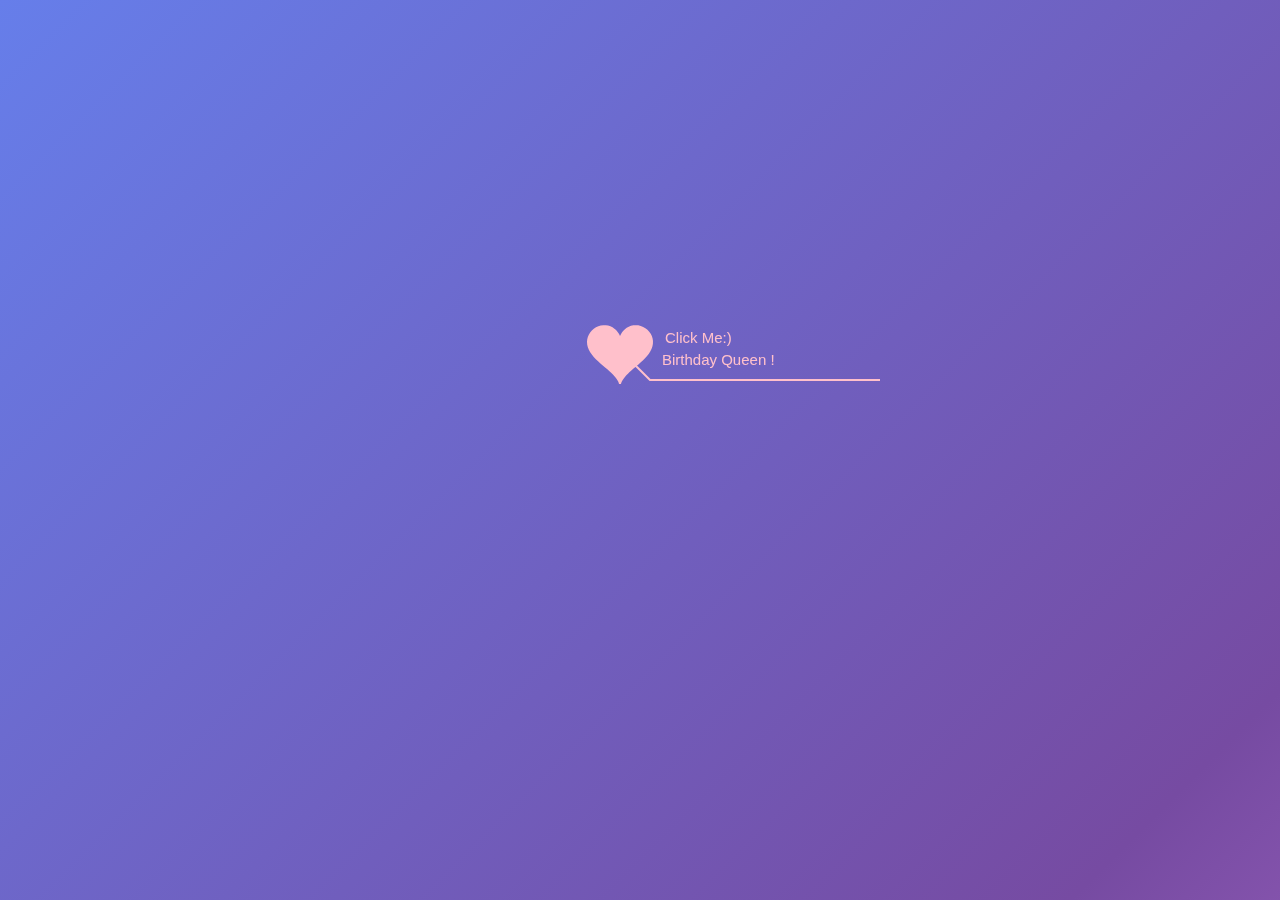
<file: index.html>
<!DOCTYPE html PUBLIC "-//W3C//DTD XHTML 1.0 Strict//EN" "http://www.w3.org/TR/xhtml1/DTD/xhtml1-strict.dtd">
<html xml:lang="en" xmlns="http://www.w3.org/1999/xhtml">
<head>
    <meta http-equiv="Content-Type" content="text/html; charset=UTF-8">
    <title>HBD Sharvv 💖</title>	    
    <link type="text/css" rel="stylesheet" href="./file/default.css">
    <script type="text/javascript" src="./file/script.js"></script>
    <script type="text/javascript" src="./file/jquery.min.js"></script>
    <script type="text/javascript" src="./file/jscex.min.js"></script>
    <script type="text/javascript" src="./file/jscex-parser.js"></script>
    <script type="text/javascript" src="./file/jscex-jit.js"></script>
    <script type="text/javascript" src="./file/jscex-builderbase.min.js"></script>
    <script type="text/javascript" src="./file/jscex-async.min.js"></script>
    <script type="text/javascript" src="./file/jscex-async-powerpack.min.js"></script>
    <script type="text/javascript" src="./file/functions.js" charset="utf-8"></script>
    <script type="text/javascript" src="./file/love.js" charset="utf-8"></script>
    <script>
        function playAudio() {
            var audio = document.getElementById("myAudio");
            audio.play();
        }
    </script>
    <style>
        body {
            background: linear-gradient(135deg, #667eea 0%, #764ba2 25%, #f093fb 50%, #f5576c 75%, #4facfe 100%);
            background-size: 400% 400%;
            animation: gradientShift 8s ease infinite;
            overflow: hidden;
        }
        
        @keyframes gradientShift {
            0% { background-position: 0% 50%; }
            50% { background-position: 100% 50%; }
            100% { background-position: 0% 50%; }
        }
        
        .continue-btn {
            position: fixed;
            bottom: 30px;
            right: 30px;
            background: linear-gradient(45deg, #ff6b6b, #ee5a24, #ff6b6b);
            border: double;
            padding: 15px 30px;
            border-radius: 50px;
            color: white;
            font-size: 18px;
            font-weight: bold;
            cursor: pointer;
            box-shadow: 0 10px 30px rgba(255, 107, 107, 0.4);
            transform: translateY(100px);
            opacity: 0;
            transition: all 0.5s ease;
            z-index: 1000;
        }
        
        .continue-btn.show {
            transform: translateY(0);
            opacity: 1;
        }
        
        .continue-btn:hover {
            transform: translateY(-5px) scale(1.05);
            box-shadow: 0 15px 40px rgba(255, 107, 107, 0.6);
        }
        
        .sparkle {
            position: absolute;
            width: 6px;
            height: 6px;
            background: #fff;
            border-radius: 50%;
            animation: sparkle 2s linear infinite;
            pointer-events: none;
        }
        
        @keyframes sparkle {
            0% { opacity: 0; transform: translateY(0) rotate(0deg); }
            50% { opacity: 1; }
            100% { opacity: 0; transform: translateY(-100px) rotate(360deg); }
        }
        
        .heart-cursor {
            position: absolute;
            width: 20px;
            height: 20px;
            pointer-events: none;
            z-index: 999;
        }
    </style>
</head>
<body>
    <div id="main">
        <div id="error"><a href="http://www.google.cn/chrome/intl/zh-CN/landing_chrome.html?hl=zh-CN&brand=CHMI">Chrome</a> (<a href="http://firefox.com.cn/download/">Firefox</a>)</div>
        <audio autoplay="autoplay" height="100" width="100" id="myAudio">
            <source src="aud.mp3" type="audio/mp3" />
            <embed height="100" width="100" src="aud.mp3" />
        </audio>
        <div id="wrap">
            <div id="text" style="font-size: 12.5px;">
                <div id="code">
                    <span class="say">My beautiful bestie 💞</span><br>
                    <span class="say">Happy Happy Happiest Birthday SHARVVVVV🎈</span><br>
                    <span class="say">May God bless you 🍀</span><br>
                    <span class="say">and give u as many happiness and success as possible 💕</span><br>
                    <span class="say">You have been very strong mentally so far and you will surely be so ahead and I assure the world that you will soon make your parents proud for who you are gonna be in the future 💕</span><br>
                    <span class="say">Stay healthy (Umm...Actually nako.. tu already kaafi healthy ho gayi hai -> Moti kahiki🐖)<br> But Anyways...❤️</span><br>
                    <span class="say">We both know there were ups and downs in our friendship, but still see; here we are and I strongly hope to be there for a long time and hope same from your side.🥺 ❤️</span><br>
                    <span class="say">They say true friendship is like a relationship, but I say true friendship is like a relationship but better than that❤️</span><br>
                    <span class="say">and maybe that’s why every time you smile, my heart does a little dance.🕺😘</span><br>
                    <span class="say">There are no attachments, no expectations, no demands (Haan but tu kaam bohot karake leti thi yaar, and legit ekbaar bhi mera kaam nai karti 🥺)</span>
                    <span class="say">Kidding !!❤️</span><br>
                    <span class="say">Just to make you smile, I'm gonna tell you something I learnt a bit late📖</span><br>
                    <span class="say" style="color: #f1d154;">Trees don't hang around with grass, even though they all started from the same place. Hope you get what I mean 🤔</span><br>
                </div>
            </div>
            <div id="clock-box">
                <span id="clock">577 days 0 hours 0 minutes 0 seconds</span> <!-- Change to "6940 days..." if needed -->
            </div>
            
            <canvas id="canvas" width="1100" height="680"></canvas>
            
            <button class="continue-btn" id="continueBtn" onclick="window.location.href='photo-journey.html'">
                ✨ Aur Kuch Dikhau ?? ✨
            </button>
        </div>
    </div>

    <script>
    (function() {
        var canvas = $('#canvas');
		
        if (!canvas[0].getContext) {
            $("#error").show();
            return false;
        }

        var width = canvas.width();
        var height = canvas.height();        
        canvas.attr("width", width);
        canvas.attr("height", height);

        var opts = {
            seed: {
                x: width / 2 - 20,
                color: "rgb(190, 26, 37)",
                scale: 2
            },
            branch: [
                [535, 680, 570, 250, 500, 200, 30, 100, [
                    [540, 500, 455, 417, 340, 400, 13, 100, [
                        [450, 435, 434, 430, 394, 395, 2, 40]
                    ]],
                    [550, 445, 600, 356, 680, 345, 12, 100, [
                        [578, 400, 648, 409, 661, 426, 3, 80]
                    ]],
                    [539, 281, 537, 248, 534, 217, 3, 40],
                    [546, 397, 413, 247, 328, 244, 9, 80, [
                        [427, 286, 383, 253, 371, 205, 2, 40],
                        [498, 345, 435, 315, 395, 330, 4, 60]
                    ]],
                    [546, 357, 608, 252, 678, 221, 6, 100, [
                        [590, 293, 646, 277, 648, 271, 2, 80]
                    ]]
                ]] 
            ],
            bloom: {
                num: 700,
                width: 1080,
                height: 650,
            },
            footer: {
                width: 1200,
                height: 5,
                speed: 10,
            }
        }

        var tree = new Tree(canvas[0], width, height, opts);
        var seed = tree.seed;
        var foot = tree.footer;
        var hold = 1;

        canvas.click(function(e) {
            playAudio();
            var offset = canvas.offset(), x, y;
            x = e.pageX - offset.left;
            y = e.pageY - offset.top;
            if (seed.hover(x, y)) {
                hold = 0; 
                canvas.unbind("click");
                canvas.unbind("mousemove");
                canvas.removeClass('hand');
            }
        }).mousemove(function(e) {
            var offset = canvas.offset(), x, y;
            x = e.pageX - offset.left;
            y = e.pageY - offset.top;
            canvas.toggleClass('hand', seed.hover(x, y));
        });

        var seedAnimate = eval(Jscex.compile("async", function () {
            seed.draw();
            while (hold) {
                $await(Jscex.Async.sleep(10));
            }
            while (seed.canScale()) {
                seed.scale(0.95);
                $await(Jscex.Async.sleep(10));
            }
            while (seed.canMove()) {
                seed.move(0, 2);
                foot.draw();
                $await(Jscex.Async.sleep(10));
            }
        }));

        var growAnimate = eval(Jscex.compile("async", function () {
            do {
                tree.grow();
                $await(Jscex.Async.sleep(10));
            } while (tree.canGrow());
        }));

        var flowAnimate = eval(Jscex.compile("async", function () {
            do {
                tree.flower(2);
                $await(Jscex.Async.sleep(10));
            } while (tree.canFlower());
        }));

        var moveAnimate = eval(Jscex.compile("async", function () {
            tree.snapshot("p1", 240, 0, 610, 680);
            while (tree.move("p1", 500, 0)) {
                foot.draw();
                $await(Jscex.Async.sleep(10));
            }
            foot.draw();
            tree.snapshot("p2", 500, 0, 610, 680);

            canvas.parent().css("background", "url(" + tree.toDataURL('image/png') + ")");
            canvas.css("background", "#ffe");
            $await(Jscex.Async.sleep(300));
            canvas.css("background", "none");
        }));

        var textAnimate = eval(Jscex.compile("async", function () {
            $("#code").show().typewriter();
            // Show continue button after text animation completes
            setTimeout(function() {
                $("#continueBtn").addClass("show");
            }, 8000); // Adjust timing based on text length
        }));
	    
        var runAsync = eval(Jscex.compile("async", function () {
            $await(seedAnimate());
            $await(growAnimate());
            $await(flowAnimate());
            $await(moveAnimate());
            textAnimate().start();
        }));

        runAsync().start();
        
        // Heart cursor trail effect
        $(document).mousemove(function(e) {
            if (Math.random() < 0.1) {
                var heart = $('<div class="sparkle">💖</div>');
                $('body').append(heart);
                heart.css({
                    left: e.pageX + 'px',
                    top: e.pageY + 'px'
                });
                setTimeout(function() {
                    heart.remove();
                }, 2000);
            }
        });
    })();
    </script>
</body>
</html>
</file>
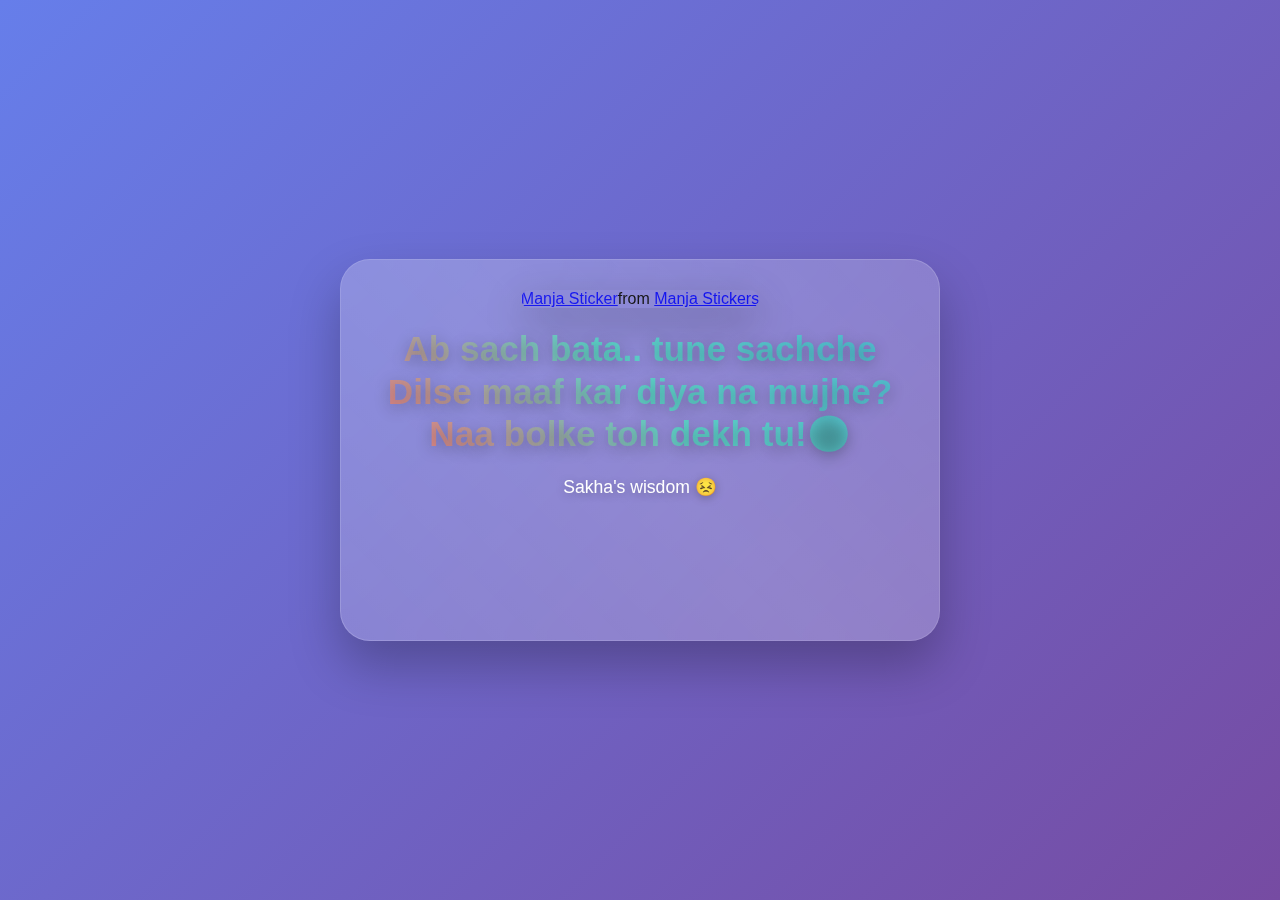
<file: stuck_her/index.html>
<!DOCTYPE html>
<html lang="en">

<head>
  <meta charset="UTF-8" />
  <meta name="viewport" content="width=device-width, initial-scale=1.0" />
  <title>Sharv</title>

  <link rel="stylesheet" href="./style.css" />
</head>

<body>
  <div class="container">
    <div class="tenor-gif-embed" data-postid="22885016" data-share-method="host" data-aspect-ratio="1.04918"
      data-width="100%">
      <a href="https://tenor.com/view/manja-gif-22885016">Manja Sticker</a>from
      <a href="https://tenor.com/search/manja-stickers">Manja Stickers</a>
    </div>
    
    <script type="text/javascript" async src="https://tenor.com/embed.js"></script>
    <h2>Ab sach bata.. tune sachche Dilse maaf kar diya na mujhe? Naa bolke toh dekh tu!☹️</h2>
    <p>Sakha's wisdom 😣</p>

    <div class="btn">
      <a href="yes.html">Yes</a>
      <a href="no1.html">No</a>
    </div>
  </div>
</body>

</html>
</file>
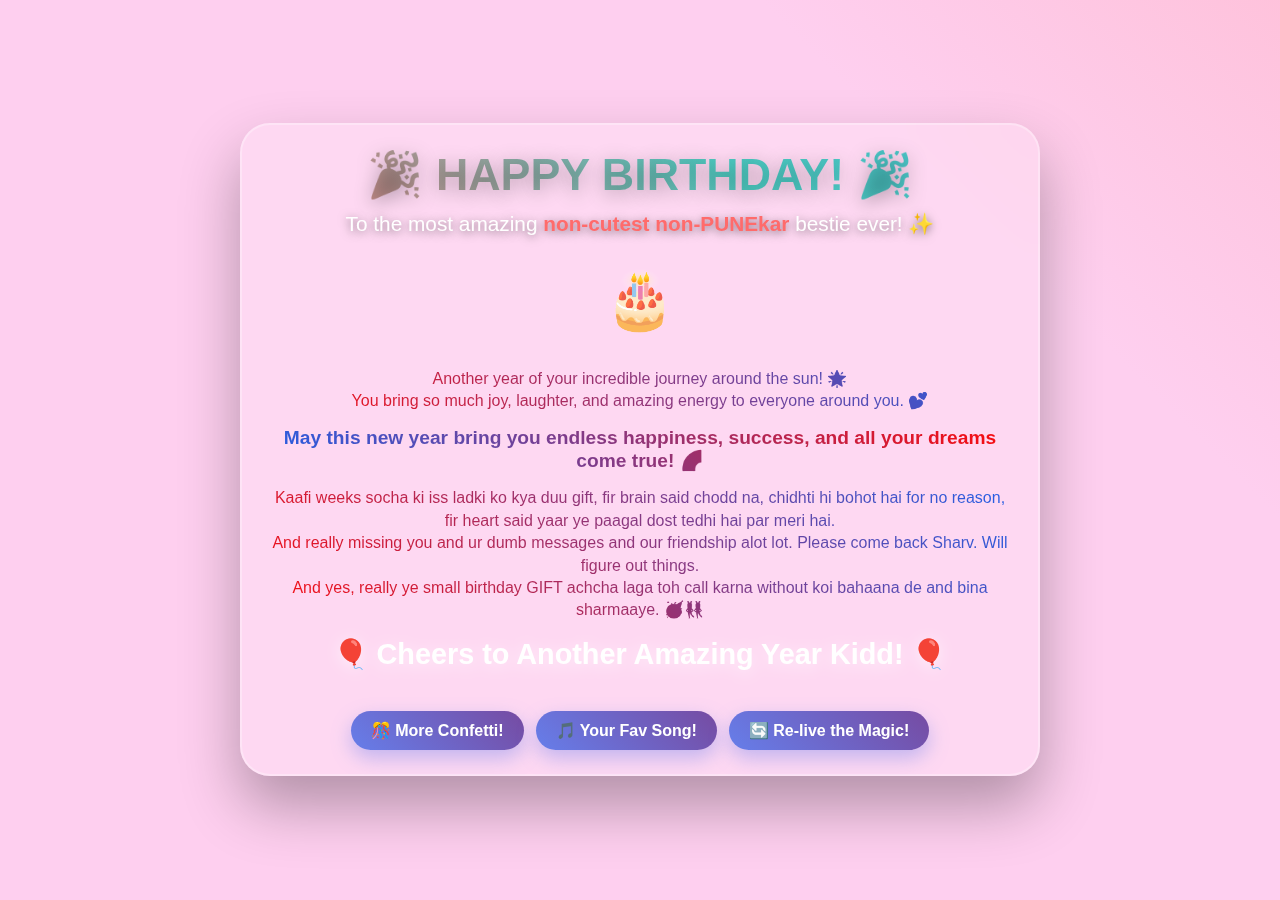
<file: birthday-finale.html>
<!DOCTYPE html>
<html lang="en">
<head>
    <meta charset="UTF-8">
    <meta name="viewport" content="width=device-width, initial-scale=1.0">
    <title>🎉 HAPPY BIRTHDAY QUEEN! 🎉</title>
    <style>
        * {
            margin: 0;
            padding: 0;
            box-sizing: border-box;
        }

        body {
            background: linear-gradient(45deg, #ff9a9e 0%, #fecfef 25%, #fecfef 50%, #ff9a9e 75%, #f093fb 100%);
            background-size: 400% 400%;
            animation: birthdayGradient 12s ease infinite;
            font-family: 'Arial', sans-serif;
            min-height: 100vh;
            overflow-x: hidden;
            display: flex;
            justify-content: center;
            align-items: center;
            padding: 20px;
        }

        @keyframes birthdayGradient {
            0% { background-position: 0% 50%; }
            50% { background-position: 100% 50%; }
            100% { background-position: 0% 50%; }
        }

        .birthday-card {
            background: rgba(255, 255, 255, 0.2);
            backdrop-filter: blur(20px);
            border-radius: 30px;
            padding: 25px;
            text-align: center;
            max-width: 800px;
            width: 90%;
            max-height: 95vh;
            overflow: hidden;
            box-shadow: 0 30px 60px rgba(0,0,0,0.3);
            border: 2px solid rgba(255,255,255,0.3);
            animation: cardEntrance 2s ease-out forwards;
            position: relative;
            display: flex;
            flex-direction: column;
            justify-content: center;
        }

        @keyframes cardEntrance {
            0% { 
                transform: scale(0.3) rotate(180deg);
                opacity: 0;
            }
            50% { 
                transform: scale(1.1) rotate(90deg);
                opacity: 0.7;
            }
            100% { 
                transform: scale(1) rotate(0deg);
                opacity: 1;
            }
        }

        .card-header {
            margin-bottom: 15px;
        }

        .birthday-title {
            font-size: 2.8rem;
            font-weight: bold;
            background: linear-gradient(45deg, #ff6b6b, #4ecdc4, #45b7d1, #96ceb4, #feca57);
            background-size: 300% 300%;
            -webkit-background-clip: text;
            -webkit-text-fill-color: transparent;
            animation: rainbowText 6s ease-in-out infinite;
            margin-bottom: 12px;
            text-shadow: 0 4px 20px rgba(0,0,0,0.3);
            line-height: 1.1;
        }

        @keyframes rainbowText {
            0%, 100% { background-position: 0% 50%; }
            50% { background-position: 100% 50%; }
        }

        .birthday-subtitle {
            font-size: 1.3rem;
            color: white;
            text-shadow: 0 2px 10px rgba(0,0,0,0.5);
            animation: bounceIn 2s ease-out 0.5s both;
            line-height: 1.2;
        }

        @keyframes bounceIn {
            0% { transform: translateY(-100px); opacity: 0; }
            60% { transform: translateY(30px); opacity: 1; }
            80% { transform: translateY(-10px); }
            100% { transform: translateY(0); }
        }

        .message-section {
            margin: 20px 0;
            animation: slideInLeft 2s ease-out 1s both;
        }

        @keyframes slideInLeft {
            0% { transform: translateX(-100px); opacity: 0; }
            100% { transform: translateX(0); opacity: 1; }
        }

        .birthday-message {
            font-size: 1rem;
            line-height: 1.4;
            background: linear-gradient(45deg, #fd0a0a, #2160e9);
            -webkit-background-clip: text;
            -webkit-text-fill-color: transparent;margin-bottom: 15px;
            font-weight: 500;
        }

        .special-message {
            font-size: 1.2rem;
            font-weight: bold;
            background: linear-gradient(45deg,#2160e9, #fd0a0a);
            -webkit-background-clip: text;
            -webkit-text-fill-color: transparent;
            margin: 15px 0;
        }

        .cake-animation {
            font-size: 3.5rem;
            margin: 15px 0;
            animation: cakeFloat 4s ease-in-out infinite;
        }

        @keyframes cakeFloat {
            0%, 100% { transform: translateY(0); }
            50% { transform: translateY(-8px); }
        }

        .confetti-container {
            position: absolute;
            top: 0;
            left: 0;
            width: 100%;
            height: 100%;
            pointer-events: none;
            z-index: 1000;
        }

        .confetti {
            position: absolute;
            width: 10px;
            height: 10px;
            animation: confettiFall 3s linear infinite;
        }

        @keyframes confettiFall {
            0% { 
                transform: translateY(-100vh) rotate(0deg);
                opacity: 1;
            }
            100% { 
                transform: translateY(100vh) rotate(720deg);
                opacity: 0;
            }
        }

        .floating-emojis {
            position: absolute;
            top: 0;
            left: 0;
            width: 100%;
            height: 100%;
            pointer-events: none;
            z-index: 500;
        }

        .emoji {
            position: absolute;
            font-size: 2.5rem;
            animation: emojiFloat 8s linear infinite;
        }

        @keyframes emojiFloat {
            0% { 
                transform: translateY(100vh) rotate(0deg) scale(0);
                opacity: 0;
            }
            10% { 
                opacity: 1;
                transform: scale(1);
            }
            90% { 
                opacity: 1;
            }
            100% { 
                transform: translateY(-100px) rotate(360deg) scale(0);
                opacity: 0;
            }
        }

        .celebration-buttons {
            display: flex;
            gap: 12px;
            justify-content: center;
            margin-top: 20px;
            animation: slideInUp 2s ease-out 1.5s both;
            flex-wrap: wrap;
        }

        @keyframes slideInUp {
            0% { transform: translateY(100px); opacity: 0; }
            100% { transform: translateY(0); opacity: 1; }
        }

        .celebration-btn {
            background: linear-gradient(45deg, #667eea, #764ba2);
            border: none;
            padding: 10px 20px;
            border-radius: 50px;
            color: white;
            font-size: 1rem;
            font-weight: bold;
            cursor: pointer;
            box-shadow: 0 8px 20px rgba(102, 126, 234, 0.4);
            transition: all 0.3s ease;
            position: relative;
            overflow: hidden;
        }

        .celebration-btn:hover {
            transform: translateY(-5px) scale(1.05);
            box-shadow: 0 15px 40px rgba(102, 126, 234, 0.6);
        }

        .celebration-btn::before {
            content: '';
            position: absolute;
            top: 0;
            left: -100%;
            width: 100%;
            height: 100%;
            background: linear-gradient(90deg, transparent, rgba(255,255,255,0.3), transparent);
            transition: left 0.5s ease;
        }

        .celebration-btn:hover::before {
            left: 100%;
        }

        .sparkle-trail {
            position: absolute;
            width: 8px;
            height: 8px;
            background: #fff;
            border-radius: 50%;
            animation: sparkleTrail 2s linear infinite;
            pointer-events: none;
            z-index: 999;
        }

        @keyframes sparkleTrail {
            0% { opacity: 0; transform: scale(0) rotate(0deg); }
            50% { opacity: 1; transform: scale(1.5) rotate(180deg); }
            100% { opacity: 0; transform: scale(0) rotate(360deg); }
        }

        .birthday-year {
            font-size: 1.8rem;
            font-weight: bold;
            color: #fff;
            text-shadow: 0 3px 15px rgba(255,255,255,0.6);
            margin-top: 15px;
        }
    </style>
</head>
<body>
    <div class="confetti-container" id="confettiContainer"></div>
    <div class="floating-emojis" id="emojiContainer"></div>

    <div class="birthday-card">
        <div class="card-header">
            <h1 class="birthday-title">🎉 HAPPY BIRTHDAY! 🎉</h1>
            <p class="birthday-subtitle">To the most amazing <span class="highlight" style="color: #ff6b6b;font-weight: bold;">non-cutest non-PUNEkar</span> bestie ever! ✨</p>
        </div>

        <div class="cake-animation">🎂</div>

        <div class="message-section">
            <p class="birthday-message">
                Another year of your incredible journey around the sun! 🌟<br>
                You bring so much joy, laughter, and amazing energy to everyone around you. 💕
            </p>
            
            <p class="special-message">
                May this new year bring you endless happiness, success, and all your dreams come true! 🌈
            </p>

            <p class="birthday-message">
                Kaafi weeks socha ki iss ladki ko kya duu gift, fir brain said chodd na, chidhti hi bohot hai for no reason, fir heart said yaar ye paagal dost tedhi hai par meri hai.<br>
                And really missing you and ur dumb messages and our friendship alot lot. Please come back Sharv. Will figure out things. <br>
                And yes, really ye small birthday GIFT achcha laga toh call karna without koi bahaana de and bina sharmaaye. 🥳👯‍♀️
            </p>

            <div class="birthday-year">🎈 Cheers to Another Amazing Year Kidd! 🎈</div>
        </div>

        <div class="celebration-buttons">
            <button class="celebration-btn" onclick="moreConfetti()">🎊 More Confetti!</button>
            <button class="celebration-btn" onclick="playMusic()">🎵 Your Fav Song!</button>
            <button class="celebration-btn" onclick="window.location.href='index.html'">🔄 Re-live the Magic!</button>
        </div>
    </div>

    <script>
        // Initialize audio
        let birthdayAudio = null;
        let isPlaying = false;

        // Create continuous confetti
        function createConfetti() {
            const container = document.getElementById('confettiContainer');
            const colors = ['#ff6b6b', '#4ecdc4', '#45b7d1', '#96ceb4', '#feca57', '#ff9ff3', '#54a0ff'];
            
            for (let i = 0; i < 3; i++) {
                const confetti = document.createElement('div');
                confetti.className = 'confetti';
                confetti.style.left = Math.random() * 100 + 'vw';
                confetti.style.backgroundColor = colors[Math.floor(Math.random() * colors.length)];
                confetti.style.animationDelay = Math.random() * 2 + 's';
                confetti.style.animationDuration = (Math.random() * 1 + 3) + 's';
                container.appendChild(confetti);

                setTimeout(() => {
                    confetti.remove();
                }, 6000);
            }
        }

        // Create floating birthday emojis
        function createEmoji() {
            const emojis = ['🎂', '🎈', '🎉', '🎁', '✨', '💖', '🌟', '🎊', '🥳', '👑', '💫', '🦄'];
            const emoji = document.createElement('div');
            emoji.className = 'emoji';
            emoji.textContent = emojis[Math.floor(Math.random() * emojis.length)];
            emoji.style.left = Math.random() * 100 + 'vw';
            emoji.style.animationDelay = Math.random() * 8 + 's';
            emoji.style.animationDuration = (Math.random() * 4 + 6) + 's';
            document.getElementById('emojiContainer').appendChild(emoji);

            setTimeout(() => {
                emoji.remove();
            }, 10000);
        }

        // More confetti button
        function moreConfetti() {
            for (let i = 0; i < 50; i++) {
                setTimeout(createConfetti, i * 50);
            }
        }

        // Play birthday music
        function playMusic() {
            if (!birthdayAudio) {
                // Create audio element on first click
                birthdayAudio = new Audio('bolly2.mp3');
                birthdayAudio.loop = true;
                birthdayAudio.volume = 0.7;
            }

            if (!isPlaying) {
                birthdayAudio.play()
                    .then(() => {
                        isPlaying = true;
                        // Update button text
                        const musicBtn = event.target;
                        musicBtn.textContent = '🎵 Stop Music';
                        
                        // Show a fun message
                        setTimeout(() => {
                            alert('🎵 Let the birthday party begin! 🎉');
                        }, 500);
                    })
                    .catch((error) => {
                        console.log('Audio play failed:', error);
                        alert('🎵 Click again to start the party music! 🎵');
                    });
            } else {
                birthdayAudio.pause();
                birthdayAudio.currentTime = 0;
                isPlaying = false;
                // Update button text back
                const musicBtn = event.target;
                musicBtn.textContent = '🎵 Party Music!';
                alert('🎵 Music stopped! Click again to restart the party! 🎵');
            }
        }

        // Mouse trail sparkles
        document.addEventListener('mousemove', function(e) {
            if (Math.random() < 0.1) {
                const sparkle = document.createElement('div');
                sparkle.className = 'sparkle-trail';
                sparkle.style.left = e.pageX + 'px';
                sparkle.style.top = e.pageY + 'px';
                document.body.appendChild(sparkle);

                setTimeout(() => {
                    sparkle.remove();
                }, 2000);
            }
        });

        // Start the celebration!
        setInterval(createConfetti, 2000);
        setInterval(createEmoji, 3000);

        // Welcome message
        setTimeout(() => {
            alert('🎉 Welcome to your special birthday celebration! 🎉\nClick around and enjoy the magic! ✨');
        }, 3000);
    </script>
</body>
</html>
</file>
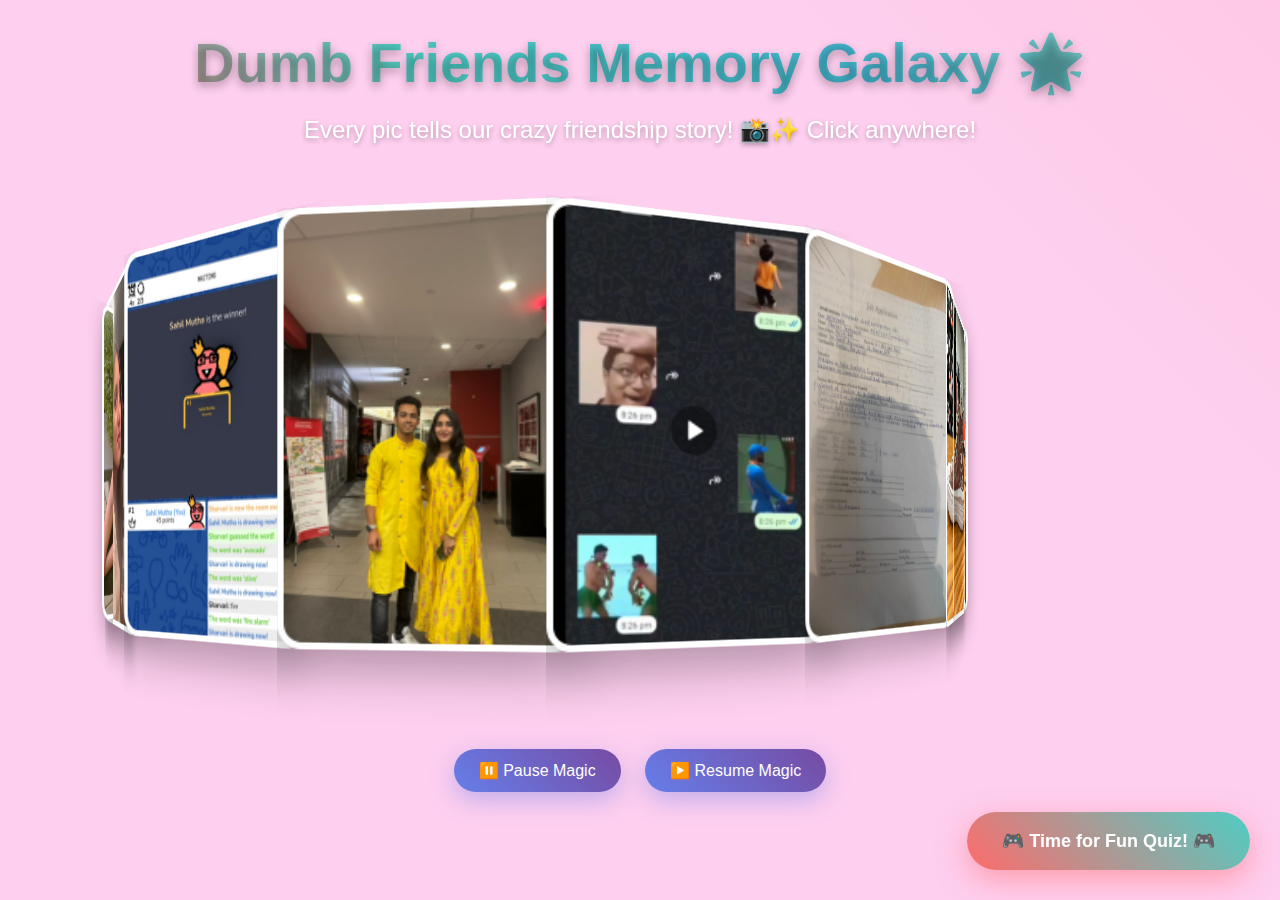
<file: photo-journey.html>
<!DOCTYPE html>
<html lang="en">
<head>
    <meta charset="UTF-8">
    <meta name="viewport" content="width=device-width, initial-scale=1.0">
    <title>Our Beautiful Memory Lane 💕</title>
    <style>
        * {
            margin: 0;
            padding: 0;
            box-sizing: border-box;
        }

        body {
            background: linear-gradient(45deg, #ff9a9e 0%, #fecfef 25%, #fecfef 50%, #ff9a9e 100%);
            background-size: 400% 400%;
            animation: memoryGradient 10s ease infinite;
            font-family: 'Arial', sans-serif;
            overflow-x: hidden;
            height: 100vh;
        }

        @keyframes memoryGradient {
            0% { background-position: 0% 50%; }
            50% { background-position: 100% 50%; }
            100% { background-position: 0% 50%; }
        }

        .header {
            text-align: center;
            padding: 30px 0 20px 0;
            z-index: 100;
            position: relative;
        }

        .header h1 {
            font-size: 3.5rem;
            background: linear-gradient(45deg, #ff6b6b, #4ecdc4, #45b7d1, #96ceb4);
            -webkit-background-clip: text;
            -webkit-text-fill-color: transparent;
            text-shadow: 0 4px 10px rgba(0,0,0,0.3);
            margin-bottom: 20px;
            animation: titleFloat 3s ease-in-out infinite;
        }

        @keyframes titleFloat {
            0%, 100% { transform: translateY(0); }
            50% { transform: translateY(-10px); }
        }

        .subtitle {
            font-size: 1.5rem;
            color: #fff;
            text-shadow: 0 2px 5px rgba(0,0,0,0.3);
            margin-bottom: 30px;
        }

        .gallery-container {
            display: flex;
            justify-content: center;
            align-items: center;
            height: 45vh;
            perspective: 900px;
            margin-top: 150px;
        }

        .photo-carousel {
            position: relative;
            width: 350px;
            height: 400px;
            transform-style: preserve-3d;
            animation: rotate3D 30s linear infinite;
        }

        @keyframes rotate3D {
            0% { transform: rotateY(0deg); }
            100% { transform: rotateY(-360deg); }
        }

        .photo-item {
            position: absolute;
            width: 180px;
            height: 260px;
            border-radius: 15px;
            overflow: hidden;
            box-shadow: 0 12px 30px rgba(0,0,0,0.3);
            border: 4px solid #fff;
            transition: all 0.5s ease;
        }

        .photo-item img {
            width: 100%;
            height: 100%;
            object-fit: cover;
            transition: transform 0.3s ease;
        }

        .photo-item:hover img {
            transform: scale(1.1);
        }

        /* 15 images = 360deg / 15 = 24deg per image, optimized circle size */
        .photo-item:nth-child(1) { transform: rotateY(90deg) translateZ(380px); }
        .photo-item:nth-child(2) { transform: rotateY(114deg) translateZ(380px); }
        .photo-item:nth-child(3) { transform: rotateY(138deg) translateZ(380px); }
        .photo-item:nth-child(4) { transform: rotateY(162deg) translateZ(380px); }
        .photo-item:nth-child(5) { transform: rotateY(186deg) translateZ(380px); }
        .photo-item:nth-child(6) { transform: rotateY(210deg) translateZ(380px); }
        .photo-item:nth-child(7) { transform: rotateY(234deg) translateZ(380px); }
        .photo-item:nth-child(8) { transform: rotateY(258deg) translateZ(380px); }
        .photo-item:nth-child(9) { transform: rotateY(282deg) translateZ(380px); }
        .photo-item:nth-child(10) { transform: rotateY(306deg) translateZ(380px); }
        .photo-item:nth-child(11) { transform: rotateY(330deg) translateZ(380px); }
        .photo-item:nth-child(12) { transform: rotateY(354deg) translateZ(380px); }
        .photo-item:nth-child(13) { transform: rotateY(18deg) translateZ(380px); }
        .photo-item:nth-child(14) { transform: rotateY(42deg) translateZ(380px); }
        .photo-item:nth-child(15) { transform: rotateY(66deg) translateZ(380px); }

        .floating-hearts {
            position: absolute;
            top: 0;
            left: 0;
            width: 100%;
            height: 100%;
            pointer-events: none;
            z-index: 50;
        }

        .heart {
            position: absolute;
            color: #ff6b6b;
            font-size: 2rem;
            animation: floatUp 8s linear infinite;
            opacity: 0.7;
        }

        @keyframes floatUp {
            0% {
                transform: translateY(100vh) rotate(0deg);
                opacity: 0;
            }
            10% {
                opacity: 0.7;
            }
            90% {
                opacity: 0.7;
            }
            100% {
                transform: translateY(-100px) rotate(360deg);
                opacity: 0;
            }
        }

        .controls {
            text-align: center;
        }

        .control-btn {
            background: linear-gradient(45deg, #667eea, #764ba2);
            border: none;
            padding: 12px 25px;
            border-radius: 30px;
            color: white;
            font-size: 16px;
            margin: 0 10px;
            cursor: pointer;
            box-shadow: 0 8px 25px rgba(102, 126, 234, 0.4);
            transition: all 0.3s ease;
        }

        .control-btn:hover {
            transform: translateY(-3px);
            box-shadow: 0 12px 35px rgba(102, 126, 234, 0.6);
        }

        .next-adventure {
            position: fixed;
            bottom: 30px;
            right: 30px;
            background: linear-gradient(45deg, #ff6b6b, #4ecdc4);
            border: none;
            padding: 18px 35px;
            border-radius: 50px;
            color: white;
            font-size: 18px;
            font-weight: bold;
            cursor: pointer;
            box-shadow: 0 10px 30px rgba(255, 107, 107, 0.5);
            transition: all 0.5s ease;
            z-index: 1000;
            animation: pulse 2s infinite;
        }

        @keyframes pulse {
            0% { transform: scale(1); }
            50% { transform: scale(1.05); }
            100% { transform: scale(1); }
        }

        .next-adventure:hover {
            transform: translateY(-5px) scale(1.1);
            box-shadow: 0 15px 40px rgba(255, 107, 107, 0.7);
        }

        .memory-text {
            position: absolute;
            top: 50%;
            left: 50%;
            transform: translate(-50%, -50%);
            color: #fff;
            font-size: 1rem;
            text-align: center;
            background: rgba(0,0,0,0.8);
            padding: 8px 15px;
            border-radius: 12px;
            opacity: 0;
            transition: all 0.3s ease;
            z-index: 10;
            pointer-events: none;
            font-weight: bold;
            text-shadow: 1px 1px 2px rgba(0,0,0,0.8);
            border: 2px solid rgba(255,255,255,0.3);
            backdrop-filter: blur(5px);
            max-width: 180px;
            line-height: 1.3;
        }

        .photo-item:hover .memory-text {
            opacity: 1;
            transform: translate(-50%, -50%) scale(1.05);
        }

    </style>
</head>
<body>
    <!-- Auto-playing memory music -->
    <audio id="memoryMusic" loop autoplay>
        <source src="bolly.mp3" type="audio/mpeg">
        Your browser does not support the audio element.
    </audio>

    <div class="floating-hearts" id="heartsContainer"></div>
    
    <div class="header">
        <h1>Dumb Friends Memory Galaxy 🌟</h1>
        <p class="subtitle">Every pic tells our crazy friendship story! 📸✨ Click anywhere!</p>
    </div>

    <div class="gallery-container">
        <div class="photo-carousel" id="carousel">
            <div class="photo-item">
                <img src="media/2 (11).jpg" alt="Memory 8">
                <div class="memory-text">Bachpan ka un-cuteness! 😍</div>
            </div>
            <div class="photo-item">
                <img src="media/2 (19).jpg" alt="Memory 8">
                <div class="memory-text">No memory, but bass asliyat samne laneka mood hua! 🤪</div>
            </div>
            <div class="photo-item">
                <img src="media/1.png" alt="Memory 1">
                <div class="memory-text">We started talking! 🤩</div>
            </div>
            <div class="photo-item">
                <img src="media/2 (16).jpg" alt="Memory 2">
                <div class="memory-text">Your first sent picture on Instagram! Ufff..ur cuteness💕</div>
            </div>
            <div class="photo-item">
                <img src="media/2 (14).jpg" alt="Memory 2">
                <div class="memory-text">Your 2nd sent picture on Instagram!😂 Yaa Allah!💕</div>
            </div>
            <div class="photo-item">
                <img src="media/2 (20).jpg" alt="Memory 3">
                <div class="memory-text">Happy MDC time, but worst ending! 😂</div>
            </div>
            <div class="photo-item"> 
                <img src="media/2 (1).jpg" alt="Memory 4">
                <div class="memory-text">Just one of those days! 🔥</div>
            </div>
            <div class="photo-item">
                <img src="media/2 (22).jpg" alt="Memory 5">
                <div class="memory-text">Meine Paise bhare ice-cream kha (Ab tak chukaye nai tune)! 🤪</div>
            </div>
            <div class="photo-item">
                <img src="media/2 (4).jpg" alt="Memory 6">
                <div class="memory-text">Ice-cream giradi thi JP ke katte pe bahaar! Remember? 😂</div>
            </div>
            <div class="photo-item">
                <img src="media/2 (10).jpg" alt="Memory 7">
                <div class="memory-text">RSO Thingss! Aniruddha ne banaya hua Sandwich! 😂</div>
            </div>
            <div class="photo-item">
                <img src="media/2 (8).jpg" alt="Memory 8">
                <div class="memory-text">Yet Another Sahil winning moment! 💫</div>
            </div>
            <div class="photo-item">
                <img src="media/2 (6).jpg" alt="Memory 8">
                <div class="memory-text">Diwali vibes! 💫</div>
            </div>
            <div class="photo-item">
                <img src="media/sticker.jpg" alt="Memory 8">
                <div class="memory-text">We both can't forget this one! 💫</div>
            </div>
            <div class="photo-item">
                <img src="media/wol.jpg" alt="Memory 8">
                <div class="memory-text">Wollaston ka application bharne subhe jaldi uthke baarish mein saath aaya tha! 💫</div>
            </div>
            <div class="photo-item">
                <img src="media/2 (18).jpg" alt="Memory 8">
                <div class="memory-text">Birthday Gift (2024)-> tere hi gharpe pada tha in that Wee ka Box 🤪</div>
            </div>
            <div class="photo-item">
                <img src="media/block.jpg" alt="Memory 8">
                <div class="memory-text">Pata nai kya milta hai usse tujhe! 💫</div>
            </div>
            <div class="photo-item">
                <img src="media/fight.jpg" alt="Memory 8">
                <div class="memory-text">Fight time! 💫</div>
            </div>

        </div>
    </div>

    <div class="controls">
        <button class="control-btn" onclick="pauseRotation()">⏸️ Pause Magic</button>
        <button class="control-btn" onclick="resumeRotation()">▶️ Resume Magic</button>
    </div>

    <button class="next-adventure" onclick="window.location.href='quiz-time.html'">
        🎮 Time for Fun Quiz! 🎮
    </button>

    <script>
        let carousel = document.getElementById('carousel');
        let isPaused = false;
        let currentSpeed = 20;
        
        // Auto-play music setup
        let memoryMusic = document.getElementById('memoryMusic');

        // Handle autoplay restrictions
        document.addEventListener('DOMContentLoaded', function() {
            // Try to play automatically
            let playPromise = memoryMusic.play();
            
            if (playPromise !== undefined) {
                playPromise.then(function() {
                    // Autoplay started successfully
                    console.log('🎵 Memory music started automatically!');
                }).catch(function(error) {
                    // Autoplay was prevented - try to play on first user interaction
                    console.log('Autoplay prevented, will start on first user interaction');
                    document.addEventListener('click', function startMusicOnClick() {
                        memoryMusic.play()
                            .then(() => {
                                console.log('🎵 Music started after user interaction!');
                            })
                            .catch(() => {
                                console.log('Music failed to start');
                            });
                        // Remove the event listener after first successful play
                        document.removeEventListener('click', startMusicOnClick);
                    }, { once: true });
                });
            }
        });

        function pauseRotation() {
            carousel.style.animationPlayState = 'paused';
            isPaused = true;
        }

        function resumeRotation() {
            carousel.style.animationPlayState = 'running';
            isPaused = false;
        }

        function speedUp() {
            currentSpeed = Math.max(5, currentSpeed - 3);
            carousel.style.animation = `rotate3D ${currentSpeed}s linear infinite`;
        }

        // Floating hearts animation
        function createHeart() {
            const heart = document.createElement('div');
            heart.className = 'heart';
            heart.innerHTML = ['💖', '💕', '💗', '💝', '💘'][Math.floor(Math.random() * 5)];
            heart.style.left = Math.random() * 100 + 'vw';
            heart.style.animationDelay = Math.random() * 8 + 's';
            heart.style.fontSize = (Math.random() * 1.5 + 1) + 'rem';
            document.getElementById('heartsContainer').appendChild(heart);

            setTimeout(() => {
                heart.remove();
            }, 8000);
        }

        // Create hearts periodically
        setInterval(createHeart, 1000);

        // Mouse trail sparkles
        document.addEventListener('mousemove', function(e) {
            if (Math.random() < 0.1) {
                const sparkle = document.createElement('div');
                sparkle.innerHTML = '✨';
                sparkle.style.position = 'absolute';
                sparkle.style.left = e.pageX + 'px';
                sparkle.style.top = e.pageY + 'px';
                sparkle.style.fontSize = '20px';
                sparkle.style.pointerEvents = 'none';
                sparkle.style.zIndex = '999';
                sparkle.style.animation = 'sparkle 1s linear forwards';
                document.body.appendChild(sparkle);

                setTimeout(() => {
                    sparkle.remove();
                }, 1000);
            }
        });

        // Add sparkle animation
        const style = document.createElement('style');
        style.textContent = `
            @keyframes sparkle {
                0% { opacity: 1; transform: scale(1) rotate(0deg); }
                100% { opacity: 0; transform: scale(0) rotate(180deg); }
            }
        `;
        document.head.appendChild(style);
    </script>
</body>
</html>
</file>
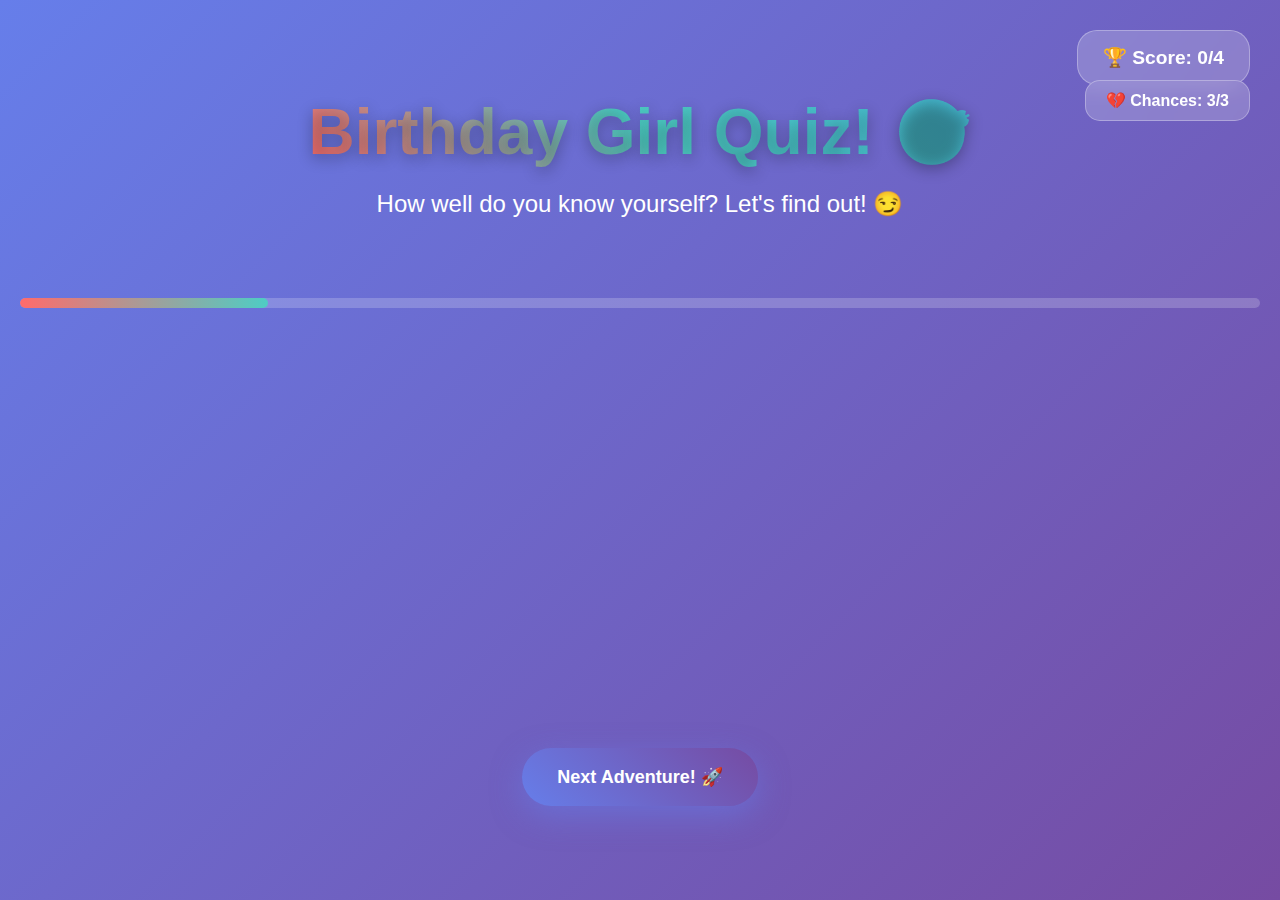
<file: quiz-time.html>
<!DOCTYPE html>
<html lang="en">
<head>
    <meta charset="UTF-8">
    <meta name="viewport" content="width=device-width, initial-scale=1.0">
    <title>Birthday Quiz Madness! 🎯</title>
    <style>
        * {
            margin: 0;
            padding: 0;
            box-sizing: border-box;
        }

        body {
            background: linear-gradient(135deg, #667eea 0%, #764ba2 25%, #f093fb 50%, #f5576c 75%, #4facfe 100%);
            background-size: 400% 400%;
            animation: quizGradient 12s ease infinite;
            font-family: 'Arial', sans-serif;
            overflow-x: hidden;
            min-height: 100vh;
            color: white;
        }

        @keyframes quizGradient {
            0% { background-position: 0% 50%; }
            25% { background-position: 100% 50%; }
            50% { background-position: 100% 100%; }
            75% { background-position: 0% 100%; }
            100% { background-position: 0% 50%; }
        }

        .quiz-container {
            display: flex;
            flex-direction: column;
            align-items: center;
            padding: 40px 20px;
            min-height: 100vh;
            justify-content: center;
        }

        .quiz-header {
            text-align: center;
            margin-bottom: 50px;
        }

        .quiz-title {
            font-size: 4rem;
            background: linear-gradient(45deg, #ff6b6b, #4ecdc4, #45b7d1);
            -webkit-background-clip: text;
            -webkit-text-fill-color: transparent;
            text-shadow: 0 4px 15px rgba(0,0,0,0.3);
            margin-bottom: 20px;
            animation: bounceIn 2s ease-out;
        }

        @keyframes bounceIn {
            0% { transform: scale(0.3) rotate(-180deg); opacity: 0; }
            50% { transform: scale(1.1) rotate(-90deg); opacity: 0.8; }
            100% { transform: scale(1) rotate(0deg); opacity: 1; }
        }

        .quiz-subtitle {
            font-size: 1.5rem;
            margin-bottom: 30px;
            animation: slideInUp 1.5s ease-out 0.5s both;
        }

        @keyframes slideInUp {
            0% { transform: translateY(50px); opacity: 0; }
            100% { transform: translateY(0); opacity: 1; }
        }

        .question-card {
            background: rgba(255, 255, 255, 0.15);
            backdrop-filter: blur(10px);
            border-radius: 25px;
            padding: 40px;
            max-width: 800px;
            width: 100%;
            text-align: center;
            box-shadow: 0 15px 40px rgba(0,0,0,0.2);
            border: 1px solid rgba(255,255,255,0.2);
            margin-bottom: 30px;
            transform: translateY(100px);
            opacity: 0;
            animation: slideInCard 1s ease-out 1s both;
        }

        @keyframes slideInCard {
            0% { transform: translateY(100px) scale(0.9); opacity: 0; }
            100% { transform: translateY(0) scale(1); opacity: 1; }
        }

        .question {
            font-size: 2rem;
            margin-bottom: 30px;
            font-weight: bold;
            text-shadow: 0 2px 10px rgba(0,0,0,0.3);
        }

        .options {
            display: grid;
            grid-template-columns: 1fr 1fr;
            gap: 20px;
            margin-bottom: 30px;
        }

        .option {
            background: linear-gradient(45deg, #ff9a9e, #fecfef);
            border: none;
            padding: 20px;
            border-radius: 15px;
            font-size: 1.2rem;
            color: #333;
            cursor: pointer;
            transition: all 0.3s ease;
            box-shadow: 0 8px 25px rgba(255, 154, 158, 0.3);
            font-weight: bold;
            transform: scale(0);
            animation: popIn 0.5s ease-out forwards;
        }

        .option:nth-child(1) { animation-delay: 1.5s; }
        .option:nth-child(2) { animation-delay: 1.7s; }
        .option:nth-child(3) { animation-delay: 1.9s; }
        .option:nth-child(4) { animation-delay: 2.1s; }

        @keyframes popIn {
            0% { transform: scale(0) rotate(-180deg); }
            80% { transform: scale(1.1) rotate(10deg); }
            100% { transform: scale(1) rotate(0deg); }
        }

        .option:hover {
            transform: translateY(-5px) scale(1.05);
            box-shadow: 0 15px 35px rgba(255, 154, 158, 0.5);
            background: linear-gradient(45deg, #4facfe, #00f2fe);
            color: white;
        }

        .option:active {
            transform: scale(0.95);
        }

        .progress-bar {
            width: 100%;
            height: 10px;
            background: rgba(255,255,255,0.2);
            border-radius: 5px;
            overflow: hidden;
            margin-bottom: 20px;
        }

        .progress {
            height: 100%;
            background: linear-gradient(90deg, #ff6b6b, #4ecdc4);
            border-radius: 5px;
            transition: width 0.5s ease;
            animation: progressGlow 2s ease infinite;
        }

        @keyframes progressGlow {
            0%, 100% { box-shadow: 0 0 10px rgba(255, 107, 107, 0.5); }
            50% { box-shadow: 0 0 20px rgba(78, 205, 196, 0.8); }
        }

        .score-display {
            position: fixed;
            top: 30px;
            right: 30px;
            background: rgba(255,255,255,0.2);
            backdrop-filter: blur(10px);
            padding: 15px 25px;
            border-radius: 20px;
            font-size: 1.2rem;
            font-weight: bold;
            border: 1px solid rgba(255,255,255,0.3);
        }

        .confetti {
            position: absolute;
            width: 10px;
            height: 10px;
            background: #ff6b6b;
            animation: confettiFall 3s linear infinite;
        }

        @keyframes confettiFall {
            0% { transform: translateY(-100vh) rotate(0deg); opacity: 1; }
            100% { transform: translateY(100vh) rotate(720deg); opacity: 0; }
        }

        .next-phase {
            background: linear-gradient(45deg, #667eea, #764ba2);
            border: none;
            padding: 18px 35px;
            border-radius: 50px;
            color: white;
            font-size: 18px;
            font-weight: bold;
            cursor: pointer;
            box-shadow: 0 10px 30px rgba(102, 126, 234, 0.5);
            transition: all 0.5s ease;
            margin-top: 20px;
            animation: pulse 2s infinite;
        }

        @keyframes pulse {
            0% { transform: scale(1); }
            50% { transform: scale(1.05); }
            100% { transform: scale(1); }
        }

        .next-phase:hover {
            transform: translateY(-5px) scale(1.1);
        }

        .retry-popup {
            position: fixed;
            top: 50%;
            left: 50%;
            transform: translate(-50%, -50%);
            background: rgba(255, 255, 255, 0.95);
            backdrop-filter: blur(20px);
            border-radius: 25px;
            padding: 40px;
            text-align: center;
            box-shadow: 0 20px 60px rgba(0,0,0,0.3);
            border: 2px solid rgba(255,255,255,0.5);
            z-index: 10000;
            color: #333;
            display: none;
            animation: popupBounce 0.5s ease-out;
        }

        @keyframes popupBounce {
            0% { transform: translate(-50%, -50%) scale(0.3) rotate(-10deg); opacity: 0; }
            60% { transform: translate(-50%, -50%) scale(1.1) rotate(5deg); opacity: 1; }
            100% { transform: translate(-50%, -50%) scale(1) rotate(0deg); opacity: 1; }
        }

        .retry-popup h3 {
            font-size: 2rem;
            color: #ff6b6b;
            margin-bottom: 20px;
            font-weight: bold;
        }

        .retry-popup p {
            font-size: 1.3rem;
            margin-bottom: 30px;
            color: #555;
            font-weight: 500;
        }

        .retry-buttons {
            display: flex;
            gap: 20px;
            justify-content: center;
        }

        .retry-btn {
            background: linear-gradient(45deg, #4facfe, #00f2fe);
            border: none;
            padding: 15px 30px;
            border-radius: 25px;
            color: white;
            font-size: 1.1rem;
            font-weight: bold;
            cursor: pointer;
            transition: all 0.3s ease;
            box-shadow: 0 8px 25px rgba(79, 172, 254, 0.4);
        }

        .retry-btn:hover {
            transform: translateY(-3px) scale(1.05);
            box-shadow: 0 12px 35px rgba(79, 172, 254, 0.6);
        }

        .skip-btn {
            background: linear-gradient(45deg, #ff6b6b, #ee5a24);
            border: none;
            padding: 15px 30px;
            border-radius: 25px;
            color: white;
            font-size: 1.1rem;
            font-weight: bold;
            cursor: pointer;
            transition: all 0.3s ease;
            box-shadow: 0 8px 25px rgba(255, 107, 107, 0.4);
        }

        .skip-btn:hover {
            transform: translateY(-3px) scale(1.05);
            box-shadow: 0 12px 35px rgba(255, 107, 107, 0.6);
        }

        .chances-display {
            position: fixed;
            top: 80px;
            right: 30px;
            background: rgba(255,255,255,0.2);
            backdrop-filter: blur(10px);
            padding: 10px 20px;
            border-radius: 15px;
            font-size: 1rem;
            font-weight: bold;
            border: 1px solid rgba(255,255,255,0.3);
            color: #fff;
        }

        .floating-emojis {
            position: fixed;
            top: 0;
            left: 0;
            width: 100%;
            height: 100%;
            pointer-events: none;
            z-index: 100;
        }

        @keyframes emojiFloat {
            0% { 
                transform: translateY(0) rotate(0deg);
                opacity: 0;
            }
            10% { 
                opacity: 1;
            }
            90% { 
                opacity: 1;
            }
            100% { 
                transform: translateY(-100vh) rotate(360deg);
                opacity: 0;
            }
        }


    </style>
</head>
<body>
    <div class="floating-emojis" id="emojiContainer"></div>
    <div class="confetti-container" id="confettiContainer"></div>
    
    <div class="score-display">
        🏆 Score: <span id="score">0</span>/4
    </div>

    <div class="chances-display" id="chancesDisplay">
        💔 Chances: <span id="chances">3</span>/3
    </div>

    <div class="quiz-container">
        <div class="quiz-header">
            <h1 class="quiz-title">Birthday Girl Quiz! 🎯</h1>
            <p class="quiz-subtitle">How well do you know yourself? Let's find out! 😏</p>
        </div>

        <div class="progress-bar">
            <div class="progress" id="progress" style="width: 20%"></div>
        </div>

        <div class="question-card" id="questionCard">
            <div class="question" id="question">
                What's your secret superpower as a bestie? 🦸‍♀️
            </div>
            <div class="options">
                <button class="option" onclick="selectAnswer(this, true)">Making everyone cry who will be falling for you😂</button>
                <button class="option" onclick="selectAnswer(this, false)">More Dramebaaz than me! 🎭</button>
                <button class="option" onclick="selectAnswer(this, true)">Sahil yaar Shift nai milri. Next week ki koi hai kya? 🍿</button>
                <button class="option" onclick="selectAnswer(this, true)">Being my mood booster 24/7 ⚡</button>
            </div>
        </div>

        <button class="next-phase" id="nextBtn" onclick="nextQuestion()">
            Next Adventure! 🚀
        </button>
    </div>

    <div class="reaction-popup" id="reactionPopup"></div>

    <!-- Retry Popup -->
    <div class="retry-popup" id="retryPopup">
        <h3>Wrong!! Offo! 😅</h3>
        <p>Wanna try one more time? 🤔</p>
        <div class="retry-buttons">
            <button class="retry-btn" onclick="retryQuestion()">🔄 Yes, Try Again!</button>
            <button class="skip-btn" onclick="skipQuestion()">⏭️ Skip This One</button>
        </div>
    </div>

    <script>
        let currentQuestion = 0;
        let score = 0;
        let currentChances = 3;
        const totalQuestions = 4;
        let questionAnswered = false;

        const questions = [
            {
                question: "What's your secret superpower as a bestie? 🦸‍♀️",
                options: [
                    {text: "Making everyone cry who will be falling for you😂", correct: true},
                    {text: "More Dramebaaz than me! 🎭", correct: false},
                    {text: "Sahil yaar Shift nai milri. Next week ki koi hai kya? 🍿", correct: true},
                    {text: "Being my mood booster 24/7 ⚡", correct: true}
                ]
            },
            {
                question: "What's your birthday mood today? 🎂",
                options: [
                    {text: "Ready to party till sunrise! 🌅", correct: false},
                    {text: "Sleepy but excited! 😴✨", correct: false},
                    {text: "Anii time! 👑", correct: false},
                    {text: "Calling Sahil to say Thank you, it means alot! You are the best! Let's meet today!🤗", correct: true}
                ]
            },
            {
                question: "Which birthday wish describes you best? ✨",
                options: [
                    {text: "May your year be filled with adventures! 🗺️", correct: false},
                    {text: "May Sahil get what he wishes for! 💫", correct: true},
                    {text: "May your WiFi always be strong! (Ashleel) 📶", correct: false},
                    {text: "May Anii be with you always! 🤳", correct: false}
                ]
            },
            {
                question: "How should we celebrate your birthday? 🎉",
                options: [
                    {text: "With lots of cake on your cute lil face and lots of laughter! 🎂😄", correct: true},
                    {text: "Making more crazy memories! Reele banaayege!📸", correct: true},
                    {text: "Dancing like nobody's watching! (Aniruddha choreographing) 💃", correct: true},
                    {text: "Just Ani and Me! 😄", correct: true}
                ]
            }
        ];

        const reactions = {
            correct: ["Yasss Queen! 👑", "Spot on! 🎯", "You know yourself! 😎", "Perfect! ✨"],
            incorrect: ["Haha nice try! 😄", "Almost there! 💕", "That's funny! 😂", "Good guess! 🤔"]
        };

        function selectAnswer(button, isCorrect) {
            if (questionAnswered) return; // Prevent multiple clicks
            
            // Disable all options temporarily
            const options = document.querySelectorAll('.option');
            options.forEach(opt => opt.style.pointerEvents = 'none');

            if (isCorrect) {
                // Correct answer
                questionAnswered = true;
                score++;
                button.style.background = 'linear-gradient(45deg, #00f2fe, #4facfe)';
                createConfetti();
                
                // Show reaction
                const reactionPopup = document.getElementById('reactionPopup');
                const reactionTexts = reactions.correct;
                reactionPopup.textContent = reactionTexts[Math.floor(Math.random() * reactionTexts.length)];
                reactionPopup.classList.add('show');

                // Update score
                document.getElementById('score').textContent = score;

                // Show next button
                setTimeout(() => {
                    reactionPopup.classList.remove('show');
                    document.getElementById('nextBtn').classList.add('show');
                }, 2000);

            } else {
                // Wrong answer
                button.style.background = 'linear-gradient(45deg, #ff6b6b, #ee5a24)';
                currentChances--;
                document.getElementById('chances').textContent = currentChances;
                
                if (currentChances > 0) {
                    // Show retry popup
                    setTimeout(() => {
                        document.getElementById('retryPopup').style.display = 'block';
                    }, 1000);
                } else {
                    // No more chances - move to next question
                    questionAnswered = true;
                    
                    // Show reaction
                    const reactionPopup = document.getElementById('reactionPopup');
                    reactionPopup.textContent = "No more chances! Let's move on! 😅";
                    reactionPopup.classList.add('show');

                    setTimeout(() => {
                        reactionPopup.classList.remove('show');
                        document.getElementById('nextBtn').classList.add('show');
                    }, 2000);
                }
            }
        }

        function retryQuestion() {
            // Hide retry popup
            document.getElementById('retryPopup').style.display = 'none';
            
            // Re-enable options (but keep wrong answers marked)
            const options = document.querySelectorAll('.option');
            options.forEach(opt => {
                if (opt.style.background.includes('ff6b6b')) {
                    // Keep wrong answers disabled and marked
                    opt.style.pointerEvents = 'none';
                } else {
                    // Re-enable other options
                    opt.style.pointerEvents = 'auto';
                }
            });
        }

        function skipQuestion() {
            // Hide retry popup
            document.getElementById('retryPopup').style.display = 'none';
            
            // Mark question as answered and show next button
            questionAnswered = true;
            setTimeout(() => {
                document.getElementById('nextBtn').classList.add('show');
            }, 500);
        }

        function nextQuestion() {
            currentQuestion++;
            
            if (currentQuestion >= totalQuestions) {
                // Quiz complete - go to next page
                setTimeout(() => {
                    window.location.href = 'stuck_her/index.html';
                }, 1000);
                return;
            }

            // Reset for new question
            questionAnswered = false;
            currentChances = 3;
            document.getElementById('chances').textContent = currentChances;

            // Update progress
            const progress = ((currentQuestion + 1) / totalQuestions) * 100;
            document.getElementById('progress').style.width = progress + '%';

            // Load next question
            const q = questions[currentQuestion];
            document.getElementById('question').textContent = q.question;
            
            const options = document.querySelectorAll('.option');
            options.forEach((opt, index) => {
                opt.textContent = q.options[index].text;
                opt.style.pointerEvents = 'auto';
                opt.style.background = 'linear-gradient(45deg, #ff9a9e, #fecfef)';
                opt.style.color = '#333';
                opt.onclick = () => selectAnswer(opt, q.options[index].correct);
            });

            // Hide next button
            document.getElementById('nextBtn').classList.remove('show');
        }

        function createConfetti() {
            const container = document.getElementById('confettiContainer');
            const colors = ['#ff6b6b', '#4ecdc4', '#45b7d1', '#96ceb4', '#feca57'];
            
            for (let i = 0; i < 30; i++) {
                const confetti = document.createElement('div');
                confetti.className = 'confetti';
                confetti.style.left = Math.random() * 100 + 'vw';
                confetti.style.backgroundColor = colors[Math.floor(Math.random() * colors.length)];
                confetti.style.animationDelay = Math.random() * 2 + 's';
                container.appendChild(confetti);

                setTimeout(() => {
                    confetti.remove();
                }, 3000);
            }
        }

        function createFloatingEmoji() {
            const emojis = ['🎂', '🎉', '🎈', '🎁', '✨', '💖', '🌟', '🎊'];
            const emoji = document.createElement('div');
            emoji.textContent = emojis[Math.floor(Math.random() * emojis.length)];
            emoji.style.position = 'absolute';
            emoji.style.left = Math.random() * 100 + 'vw';
            emoji.style.top = '100vh';
            emoji.style.fontSize = '2rem';
            emoji.style.pointerEvents = 'none';
            emoji.style.zIndex = '100';
            emoji.style.animation = 'emojiFloat 6s linear forwards';
            emoji.style.animationDelay = Math.random() * 2 + 's';
            document.getElementById('emojiContainer').appendChild(emoji);

            setTimeout(() => {
                emoji.remove();
            }, 8000);
        }

        // Create floating emojis periodically
        setInterval(createFloatingEmoji, 2000);

        // Mouse trail effect
        document.addEventListener('mousemove', function(e) {
            if (Math.random() < 0.05) {
                const sparkle = document.createElement('div');
                sparkle.textContent = '✨';
                sparkle.style.position = 'absolute';
                sparkle.style.left = e.pageX + 'px';
                sparkle.style.top = e.pageY + 'px';
                sparkle.style.fontSize = '20px';
                sparkle.style.pointerEvents = 'none';
                sparkle.style.zIndex = '999';
                sparkle.style.color = 'white';
                sparkle.style.animation = 'sparkle 1s linear forwards';
                document.body.appendChild(sparkle);

                setTimeout(() => {
                    sparkle.remove();
                }, 1000);
            }
        });
    </script>
</body>
</html>
</file>
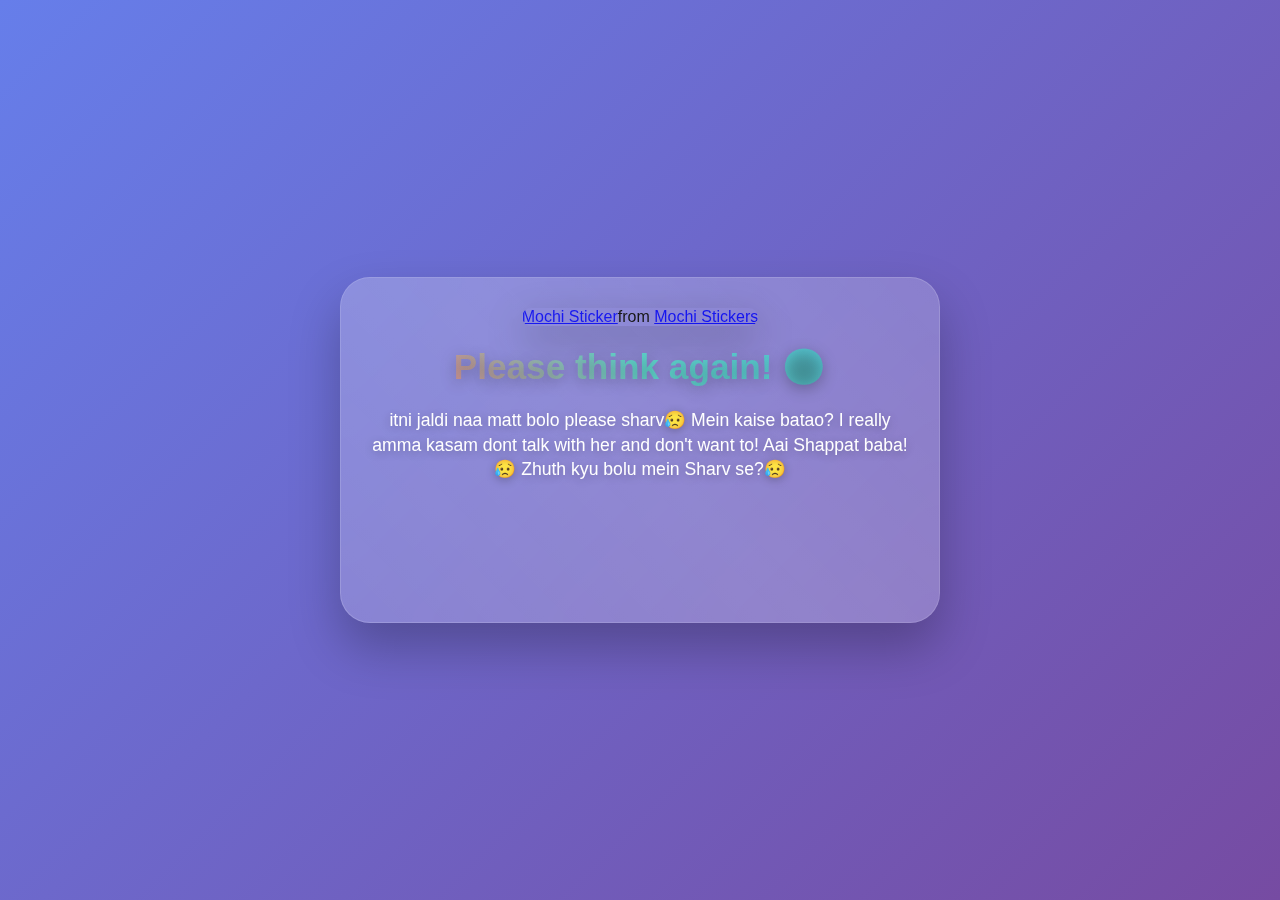
<file: stuck_her/no1.html>
<!DOCTYPE html>
<html lang="en">

<head>
  <meta charset="UTF-8" />
  <meta name="viewport" content="width=device-width, initial-scale=1.0" />
  <title>Sharv</title>

  <link rel="stylesheet" href="./style.css" />
</head>

<body>
  <div class="container">
    <div class="tenor-gif-embed" data-postid="22050818" data-share-method="host" data-aspect-ratio="1"
      data-width="100%">
      <a href="https://tenor.com/view/mochi-gif-22050818">Mochi Sticker</a>from
      <a href="https://tenor.com/search/mochi-stickers">Mochi Stickers</a>
    </div>
    <script type="text/javascript" async src="https://tenor.com/embed.js"></script>
    <h2>Please think again! 🙄</h2>
    <p>itni jaldi naa matt bolo please sharv😥 Mein kaise batao? I really amma kasam dont talk with her and don't want to! Aai Shappat baba!😥 Zhuth kyu bolu mein Sharv se?😥</p>

    <div class="btn">
      <a href="yes.html">Yes</a>
      <a href="no3.html">No</a>
    </div>
  </div>
</body>

</html>
</file>
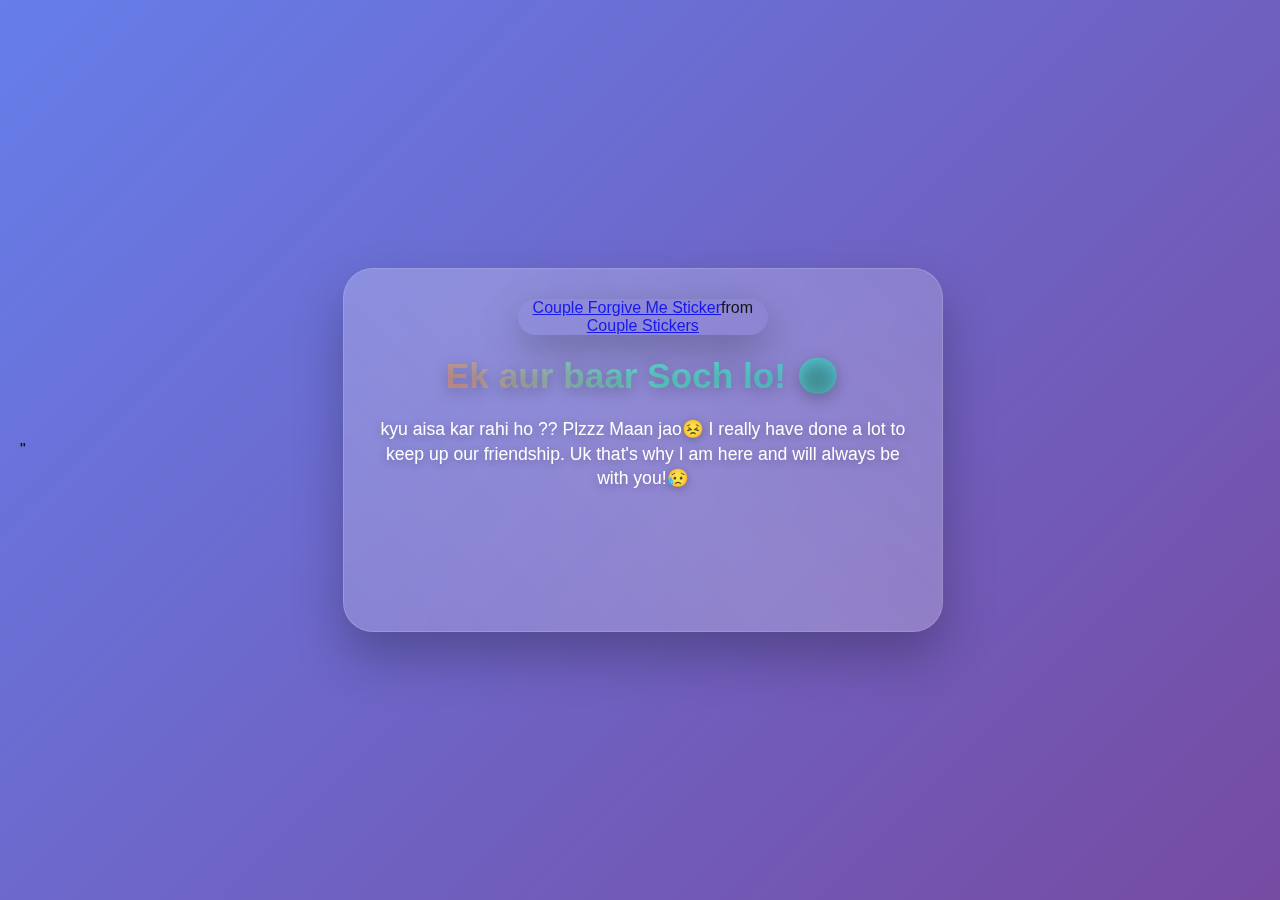
<file: stuck_her/no2.html>
"<!DOCTYPE html>
<html lang="en">

<head>
  <meta charset="UTF-8" />
  <meta name="viewport" content="width=device-width, initial-scale=1.0" />
  <title>Sharv</title>

  <link rel="stylesheet" href="./style.css" />
</head>

<body>
  <div class="container">
    <div class="tenor-gif-embed" data-postid="15195810" data-share-method="host" data-aspect-ratio="1"
      data-width="100%">
      <a href="https://tenor.com/view/couple-forgive-me-asking-for-forgiveness-begging-crying-gif-15195810">Couple
        Forgive Me Sticker</a>from
      <a href="https://tenor.com/search/couple-stickers">Couple Stickers</a>
    </div>
    <script type="text/javascript" async src="https://tenor.com/embed.js"></script>

    <h2>Ek aur baar Soch lo! 😣</h2>
    <p>kyu aisa kar rahi ho ?? Plzzz Maan jao😣 I really have done a lot to keep up our friendship. Uk that's why I am here and will always be with you!😥</p>

    <div class="btn">
      <a href="yes.html">Yes</a>
      <a href="no3.html">No</a>
    </div>
  </div>
</body>

</html>
</file>
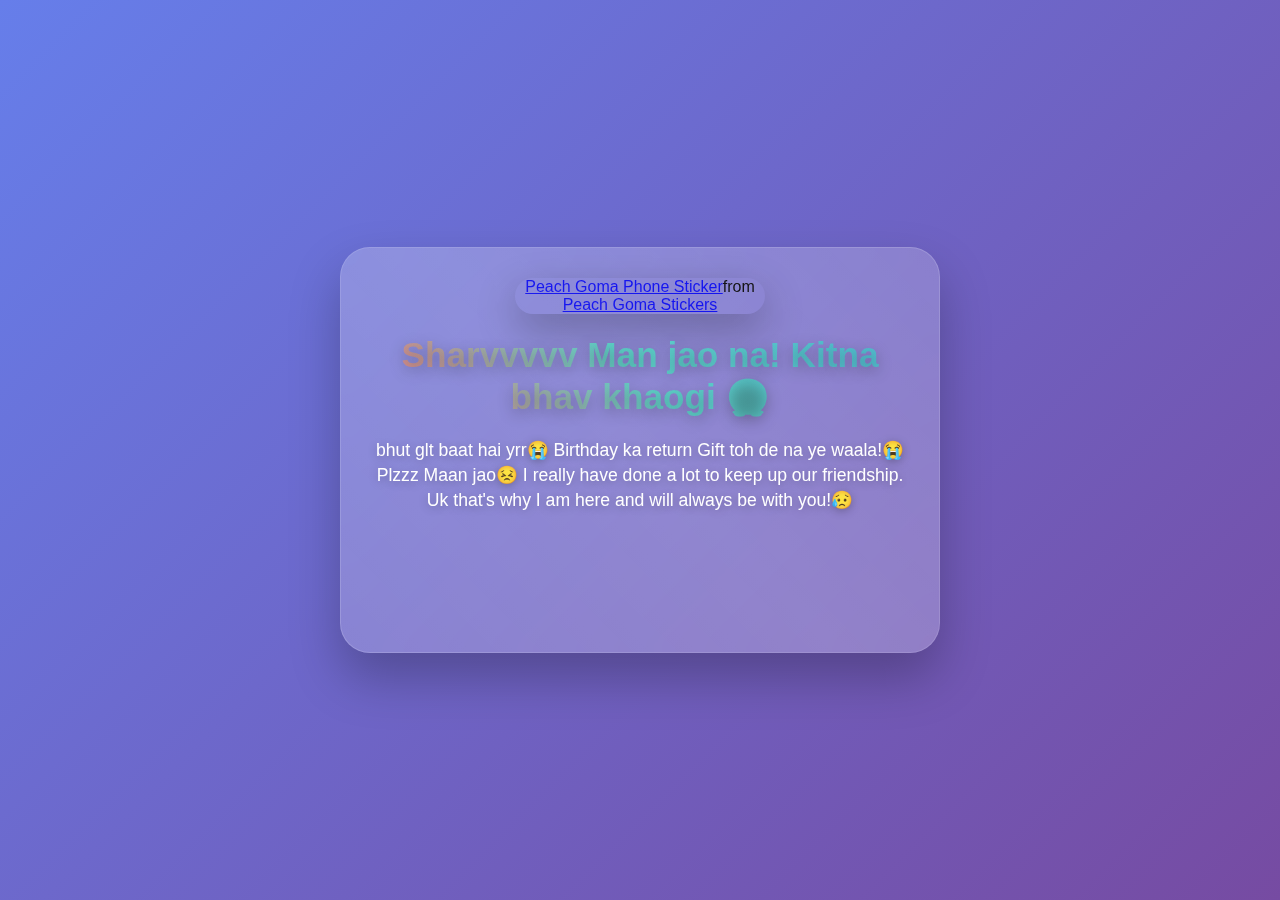
<file: stuck_her/no3.html>
<!DOCTYPE html>
<html lang="en">

<head>
  <meta charset="UTF-8" />
  <meta name="viewport" content="width=device-width, initial-scale=1.0" />
  <title>Ask Her Out</title>

  <link rel="stylesheet" href="./style.css" />
</head>

<body>
  <div class="container">
    <div class="tenor-gif-embed" data-postid="15974530976611222074" data-share-method="host" data-aspect-ratio="1.26923"
      data-width="100%">
      <a href="https://tenor.com/view/peach-goma-phone-gif-15974530976611222074">Peach Goma Phone Sticker</a>from
      <a href="https://tenor.com/search/peach+goma-stickers">Peach Goma Stickers</a>
    </div>
    <script type="text/javascript" async src="https://tenor.com/embed.js"></script>

    <h2>Sharvvvvv Man jao na! Kitna bhav khaogi 😭</h2>
    <p>bhut glt baat hai yrr😭 Birthday ka return Gift toh de na ye waala!😭 Plzzz Maan jao😣 I really have done a lot to keep up our friendship. Uk that's why I am here and will always be with you!😥</p>

    <div class="btn">
      <a href="yes.html">Yes</a>
      <a href="#" id="move-random">No</a>
    </div>
  </div>

  <script src="./script.js"></script>
</body>

</html>
</file>
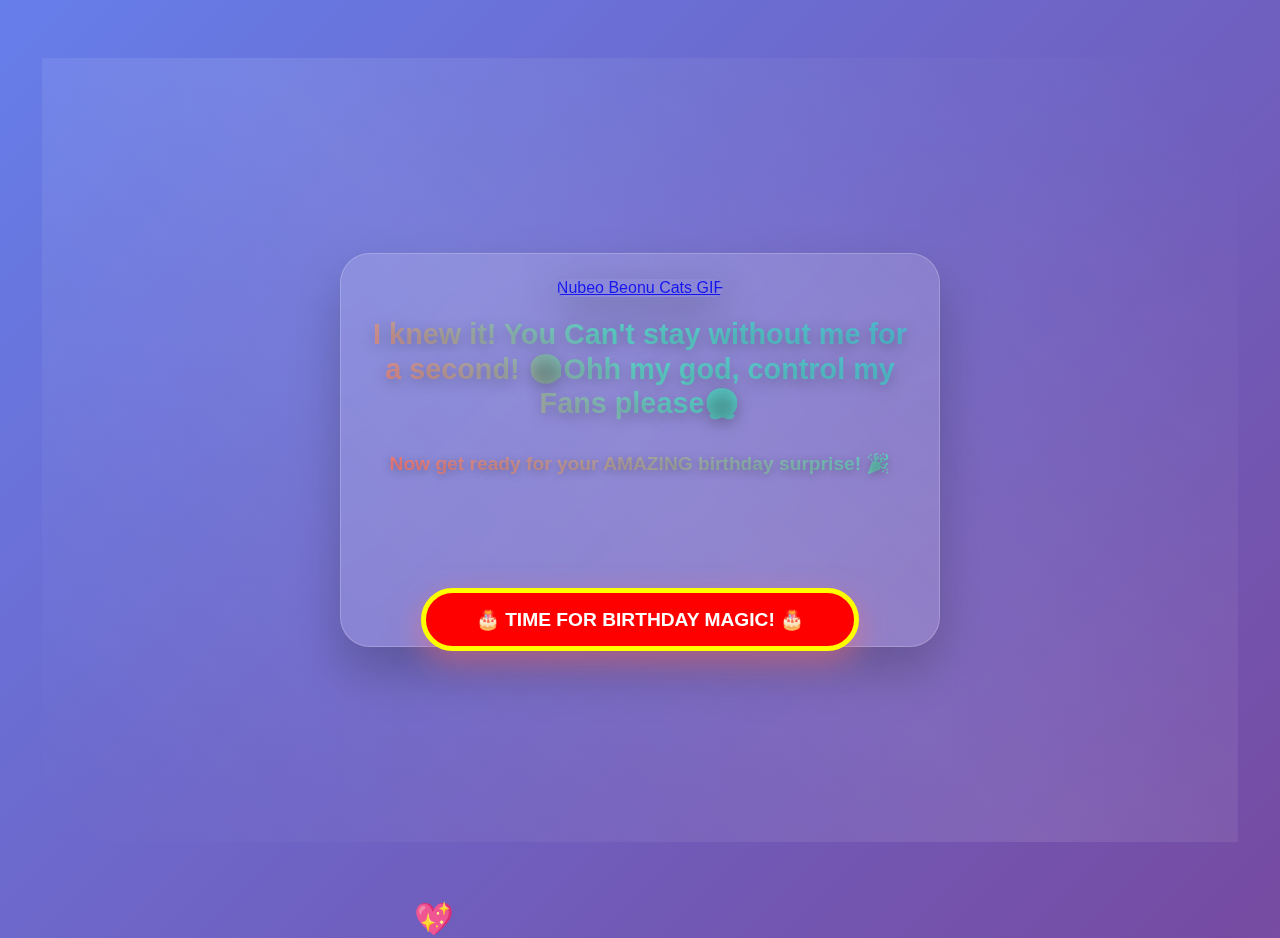
<file: stuck_her/yes.html>
<!DOCTYPE html>
<html lang="en">

<head>
  <meta charset="UTF-8" />
  <meta name="viewport" content="width=device-width, initial-scale=1.0" />
  <title>Forgiven! 💕</title>

  <link rel="stylesheet" href="./style.css" />
  <style>
    /* Override container height for yes page */
    .container {
      max-height: 95vh !important;
      padding: 25px !important;
      overflow: visible !important;
    }

    .btn {
      margin-top: 25px !important;
      display: block !important;
      text-align: center !important;
    }

    .special-message {
      font-size: 1.2rem;
      margin: 15px 0;
      background: linear-gradient(45deg, #ff6b6b, #4ecdc4);
      -webkit-background-clip: text;
      -webkit-text-fill-color: transparent;
      font-weight: bold;
      animation: messageGlow 2s ease-in-out infinite;
    }

    @keyframes messageGlow {
      0%, 100% { transform: scale(1); }
      50% { transform: scale(1.05); }
    }

    .finale-btn {
      background: linear-gradient(45deg, #ff6b6b, #feca57) !important;
      margin-top: 20px !important;
      padding: 15px 30px !important;
      font-size: 1.2rem !important;
      animation: finalePulse 2s infinite !important;
      display: block !important;
      width: auto !important;
      opacity: 1 !important;
      visibility: visible !important;
      position: relative !important;
      z-index: 1000 !important;
      color: white !important;
      text-decoration: none !important;
      border-radius: 50px !important;
      border: none !important;
      cursor: pointer !important;
      box-shadow: 0 10px 30px rgba(255, 107, 107, 0.5) !important;
    }

    @keyframes finalePulse {
      0% { transform: scale(1) rotate(0deg); }
      50% { transform: scale(1.1) rotate(2deg); }
      100% { transform: scale(1) rotate(0deg); }
    }

    .finale-btn:hover {
      transform: translateY(-10px) scale(1.15) !important;
      box-shadow: 0 25px 50px rgba(255, 107, 107, 0.8) !important;
    }

    h2 {
      font-size: 1.8rem !important;
      margin-bottom: 15px !important;
    }

    /* Temporary debug style to force visibility */
    .finale-btn {
      background: red !important;
      border: 5px solid yellow !important;
      min-height: 50px !important;
      width: 80% !important;
      margin: 20px auto !important;
    }
  </style>
</head>

<body>
  <div class="container">
    <div class="tenor-gif-embed" data-postid="10807375270243322901" data-share-method="host" data-aspect-ratio="1.0"
      data-width="100%">
      <a
        href="https://tenor.com/view/nubeo-beonu-%C4%91i-ch%C6%A1i-peachcat-play-gif-10807375270243322901">Nubeo Beonu Cats GIF</a>
    </div>
    <script type="text/javascript" async src="https://tenor.com/embed.js"></script>
    
    <h2>I knew it! You Can't stay without me for a second! 😘Ohh my god, control my Fans please😭</h2>
    <p class="special-message">Now get ready for your AMAZING birthday surprise! 🎉</p>
    
    <div class="btn">
      <a href="../birthday-finale.html" class="finale-btn">🎂 TIME FOR BIRTHDAY MAGIC! 🎂</a>
    </div>
  </div>

  <script>
    // Add floating hearts
    function createHeart() {
      const heart = document.createElement('div');
      heart.innerHTML = '💖';
      heart.style.position = 'absolute';
      heart.style.left = Math.random() * 100 + 'vw';
      heart.style.top = '100vh';
      heart.style.fontSize = '2rem';
      heart.style.pointerEvents = 'none';
      heart.style.zIndex = '1000';
      heart.style.animation = 'heartFloat 6s linear forwards';
      document.body.appendChild(heart);

      setTimeout(() => {
        heart.remove();
      }, 6000);
    }

    setInterval(createHeart, 500);

    // Add celebration message
    setTimeout(() => {
      alert('🥳 Yay! You forgave me! Now let\'s celebrate your birthday! 🎉');
    }, 2000);
  </script>
</body>

</html>
</file>
<file: file/default.css>
body {
  margin: 0;
  padding: 0;
  background-image: url('../img2.png');
  background-size: cover;
  background-repeat: no-repeat;
  font-size: 14px;
  font-family: sans-serif;
  color: white;
  overflow: auto;
}
a {
  color: white;
  font-size: 14px;
}
#main {
  width: 100%;
}
#wrap {
  position: relative;
  margin: 0 auto;
  width: 1100px;
  height: 680px;
  margin-top: 10px;
}
#text {
  width: 500px;
  height: 560px;
  left: 10px;
  top: 0px;
  position: absolute;
}
#code {
  display: none;
  color: rgb(196, 255, 255);
  font-size: 16px;
  margin-top: 70px;
  line-height: 25px;
  font-size: larger;
  font-weight: bolder;
}
#clock-box {
  position: absolute;
  left: 60px;
  top: 550px;
  font-size: 28px;
  display: none;
}
#clock-box a {
  font-size: 28px;
  text-decoration: none;
}
#clock {
  margin-left: 48px;
}
#clock .digit {
  font-size: 64px;
}
#canvas {
  margin: 0 auto;
  width: 1100px;
  height: 680px;
}
#error {
  margin: 0 auto;
  text-align: center;
  margin-top: 60px;
  display: none;
}
.hand {
  cursor: pointer;
}
.say {
  margin-left: 5px;
}
.space {
  margin-right: 150px;
}

#message-box{
  position: absolute;
  margin-top:450px;
  font-size: 25px;
  font-family: monospace;

}

body {
  overflow: hidden;
  font-family: "Roboto", serif;
  background: linear-gradient(135deg, black, #220033);
}

.carousel {
  position: relative;
  z-index: 1;
  height: 100vh;
  overflow: hidden;
  pointer-events: none;
}

.carousel-item {
  --items: 10;
  --width: clamp(150px, 30vw, 300px);
  --height: clamp(200px, 40vw, 400px);
  --x: calc(var(--active) * 800%);
  --y: calc(var(--active) * 200%);
  --rot: calc(var(--active) * 120deg);
  --opacity: calc(var(--zIndex) / var(--items) * 3 - 2);
  overflow: hidden;
  position: absolute;
  z-index: var(--zIndex);
  width: var(--width);
  height: var(--height);
  margin: calc(var(--height) * -0.5) 0 0 calc(var(--width) * -0.5);
  border-radius: 10px;
  top: 50%;
  left: 50%;
  -webkit-user-select: none;
     -moz-user-select: none;
      -ms-user-select: none;
          user-select: none;
  transform-origin: 0% 100%;
  box-shadow: 0 10px 50px 10px rgba(0, 0, 0, 0.5);
  background: black;
  pointer-events: all;
  transform: translate(var(--x), var(--y)) rotate(var(--rot));
  transition: transform 0.8s cubic-bezier(0, 0.02, 0, 1);
}
.carousel-item .carousel-box {
  position: absolute;
  z-index: 1;
  top: 0;
  left: 0;
  width: 100%;
  height: 100%;
  transition: opacity 0.8s cubic-bezier(0, 0.02, 0, 1);
  opacity: var(--opacity);
  font-family: "Orelo-sw-db", serif;
}
.carousel-item .carousel-box:before {
  content: "";
  position: absolute;
  z-index: 1;
  top: 0;
  left: 0;
  width: 100%;
  height: 100%;
  background: linear-gradient(to bottom, rgba(0, 0, 0, 0.3), rgba(0, 0, 0, 0) 30%, rgba(0, 0, 0, 0) 50%, rgba(0, 0, 0, 0.5));
}
.carousel-item .title {
  position: absolute;
  z-index: 1;
  color: #fff;
  bottom: 20px;
  left: 20px;
  transition: opacity 0.8s cubic-bezier(0, 0.02, 0, 1);
  font-size: clamp(20px, 3vw, 30px);
  text-shadow: 0 4px 4px rgba(0, 0, 0, 0.1);
}
.carousel-item .num {
  position: absolute;
  z-index: 1;
  color: #fff;
  top: 10px;
  left: 20px;
  transition: opacity 0.8s cubic-bezier(0, 0.02, 0, 1);
  font-size: clamp(20px, 10vw, 80px);
}
.carousel-item img {
  width: 100%;
  height: 100%;
  -o-object-fit: cover;
     object-fit: cover;
  pointer-events: none;
}

.layout {
  position: absolute;
  z-index: 0;
  top: 0;
  left: 0;
  width: 100%;
  height: 100%;
  pointer-events: none;
}
.layout:before {
  content: "";
  position: absolute;
  z-index: 1;
  top: 0;
  left: 90px;
  width: 10px;
  height: 100%;
  border: 1px solid #fff;
  border-top: none;
  border-bottom: none;
  opacity: 0.15;
}
.layout .box {
  position: absolute;
  bottom: 0;
  left: 30px;
  color: #fff;
  transform-origin: 0% 10%;
  transform: rotate(-90deg);
  font-size: 9px;
  line-height: 1.4;
  text-transform: uppercase;
  opacity: 0.4;
}

.logo {
  position: absolute;
  z-index: 2;
  top: 28px;
  right: 28px;
  width: 30px;
  height: 30px;
  background: #fff;
  border-radius: 50%;
  opacity: 0.5;
  display: flex;
  justify-content: center;
  align-items: center;
  font-family: "Orelo-sw-db", serif;
  pointer-events: all;
  color: black;
  text-decoration: none;
  font-size: 20px;
  overflow: hidden;
  padding-bottom: 0.1em;
}

.social {
  position: absolute;
  z-index: 10;
  bottom: 20px;
  right: 25px;
  color: #fff;
  opacity: 0.4;
}
.social a {
  display: inline-block;
  margin-left: 3px;
}
.social svg {
  --fill: #fff;
  width: 35px;
  height: 35px;
}

.cursor {
  position: fixed;
  z-index: 10;
  top: 0;
  left: 0;
  --size: 40px;
  width: var(--size);
  height: var(--size);
  border-radius: 50%;
  border: 1px solid rgba(255, 255, 255, 0.2);
  margin: calc(var(--size) * -0.5) 0 0 calc(var(--size) * -0.5);
  transition: transform 0.85s cubic-bezier(0, 0.02, 0, 1);
  display: none;
  pointer-events: none;
}
@media (pointer: fine) {
  .cursor {
    display: block;
  }
}

.cursor2 {
  --size: 2px;
  transition-duration: 0.7s;
}

@font-face {
  font-family: "Orelo-sw-db";
  src: url([data-uri]) format("truetype");
  font-weight: inherit;
  font-style: inherit;
}
</file>
<file: stuck_her/style.css>
* {
    margin: 0;
    padding: 0;
    box-sizing: border-box;
}

body {
  background: linear-gradient(135deg, #667eea 0%, #764ba2 25%, #f093fb 50%, #f5576c 75%, #4facfe 100%);
  background-size: 400% 400%;
  animation: forgiveGradient 15s ease infinite;
  font-family: 'Arial', sans-serif;
  min-height: 100vh;
  display: flex;
  justify-content: center;
  align-items: center;
  overflow: hidden;
  padding: 20px;
}

@keyframes forgiveGradient {
    0% { background-position: 0% 50%; }
    25% { background-position: 100% 50%; }
    50% { background-position: 100% 100%; }
    75% { background-position: 0% 100%; }
    100% { background-position: 0% 50%; }
}

.container {
  background: rgba(255, 255, 255, 0.15);
  backdrop-filter: blur(15px);
  border-radius: 30px;
  padding: 30px;
  text-align: center;
  max-width: 600px;
  width: 90%;
  max-height: 85vh;
  box-shadow: 0 25px 50px rgba(0,0,0,0.25);
  border: 1px solid rgba(255,255,255,0.2);
  position: relative;
  overflow: hidden;
  margin: auto;
  display: flex;
  flex-direction: column;
  justify-content: center;
}

.container::before {
    content: '';
    position: absolute;
    top: -50%;
    left: -50%;
    width: 200%;
    height: 200%;
    background: linear-gradient(45deg, transparent, rgba(255,255,255,0.1), transparent);
    animation: shimmer 3s linear infinite;
    pointer-events: none;
}

@keyframes shimmer {
    0% { transform: translateX(-100%) translateY(-100%) rotate(45deg); }
    100% { transform: translateX(100%) translateY(100%) rotate(45deg); }
}

h1, h2 {
  font-size: 2.2rem;
  margin-bottom: 20px;
  background: linear-gradient(45deg, #ff6b6b, #4ecdc4, #45b7d1);
  -webkit-background-clip: text;
  -webkit-text-fill-color: transparent;
  text-shadow: 0 4px 15px rgba(0,0,0,0.3);
  animation: titleBounce 2s ease-out;
  font-weight: bold;
  line-height: 1.2;
}

@keyframes titleBounce {
    0% { transform: scale(0.3) rotate(-180deg); opacity: 0; }
    50% { transform: scale(1.1) rotate(-90deg); opacity: 0.8; }
    100% { transform: scale(1) rotate(0deg); opacity: 1; }
}

p {
  font-size: 1.1rem;
  margin-bottom: 25px;
  color: white;
  text-shadow: 0 2px 10px rgba(0,0,0,0.3);
  font-weight: 500;
  animation: slideInUp 1.5s ease-out 0.5s both;
  line-height: 1.4;
}

@keyframes slideInUp {
    0% { transform: translateY(50px); opacity: 0; }
    100% { transform: translateY(0); opacity: 1; }
}

.tenor-gif-embed {
  margin-bottom: 20px;
  border-radius: 20px;
  overflow: hidden;
  box-shadow: 0 15px 40px rgba(0,0,0,0.3);
  animation: gifFloat 4s ease-in-out infinite;
  max-width: 250px;
  margin-left: auto;
  margin-right: auto;
}

@keyframes gifFloat {
    0%, 100% { transform: translateY(0) scale(1); }
    50% { transform: translateY(-10px) scale(1.02); }
}

.btn {
  display: flex;
  gap: 20px;
  justify-content: center;
  margin-top: 25px;
}

.btn a {
    text-decoration: none;
    padding: 18px 35px;
    border-radius: 50px;
    font-size: 1.3rem;
    font-weight: bold;
    color: white;
    transition: all 0.4s ease;
    box-shadow: 0 10px 30px rgba(0,0,0,0.2);
    position: relative;
    overflow: hidden;
    transform: translateY(50px);
    opacity: 0;
    animation: buttonSlideIn 1s ease-out forwards;
}

.btn a:first-child {
    background: linear-gradient(45deg, #ff6b6b, #ee5a24);
    animation-delay: 1s;
}

.btn a:last-child {
    background: linear-gradient(45deg, #4facfe, #00f2fe);
    animation-delay: 1.2s;
}

@keyframes buttonSlideIn {
    0% { transform: translateY(50px) scale(0.8); opacity: 0; }
    100% { transform: translateY(0) scale(1); opacity: 1; }
}

.btn a::before {
    content: '';
    position: absolute;
    top: 0;
    left: -100%;
    width: 100%;
    height: 100%;
    background: linear-gradient(90deg, transparent, rgba(255,255,255,0.2), transparent);
    transition: left 0.5s ease;
}

.btn a:hover::before {
    left: 100%;
}

.btn a:hover {
    transform: translateY(-8px) scale(1.05);
    box-shadow: 0 20px 40px rgba(0,0,0,0.4);
}

.btn a:active {
    transform: translateY(-4px) scale(0.98);
}

/* Floating hearts animation */
.floating-hearts {
    position: absolute;
    top: 0;
    left: 0;
    width: 100%;
    height: 100%;
    pointer-events: none;
    z-index: -1;
}

.heart {
    position: absolute;
    color: rgba(255, 107, 107, 0.6);
    font-size: 2rem;
    animation: heartFloat 8s linear infinite;
}

@keyframes heartFloat {
    0% {
        transform: translateY(100vh) rotate(0deg) scale(0);
        opacity: 0;
    }
    10% {
        opacity: 0.8;
        transform: scale(1);
    }
    90% {
        opacity: 0.8;
    }
    100% {
        transform: translateY(-100px) rotate(360deg) scale(0);
        opacity: 0;
    }
}

/* Sparkle cursor trail */
.sparkle {
    position: absolute;
    width: 6px;
    height: 6px;
    background: #fff;
    border-radius: 50%;
    animation: sparkleTrail 2s linear infinite;
    pointer-events: none;
    z-index: 999;
}

@keyframes sparkleTrail {
    0% { opacity: 0; transform: translateY(0) rotate(0deg) scale(1); }
    50% { opacity: 1; transform: scale(1.5); }
    100% { opacity: 0; transform: translateY(-50px) rotate(360deg) scale(0); }
}
</file>
